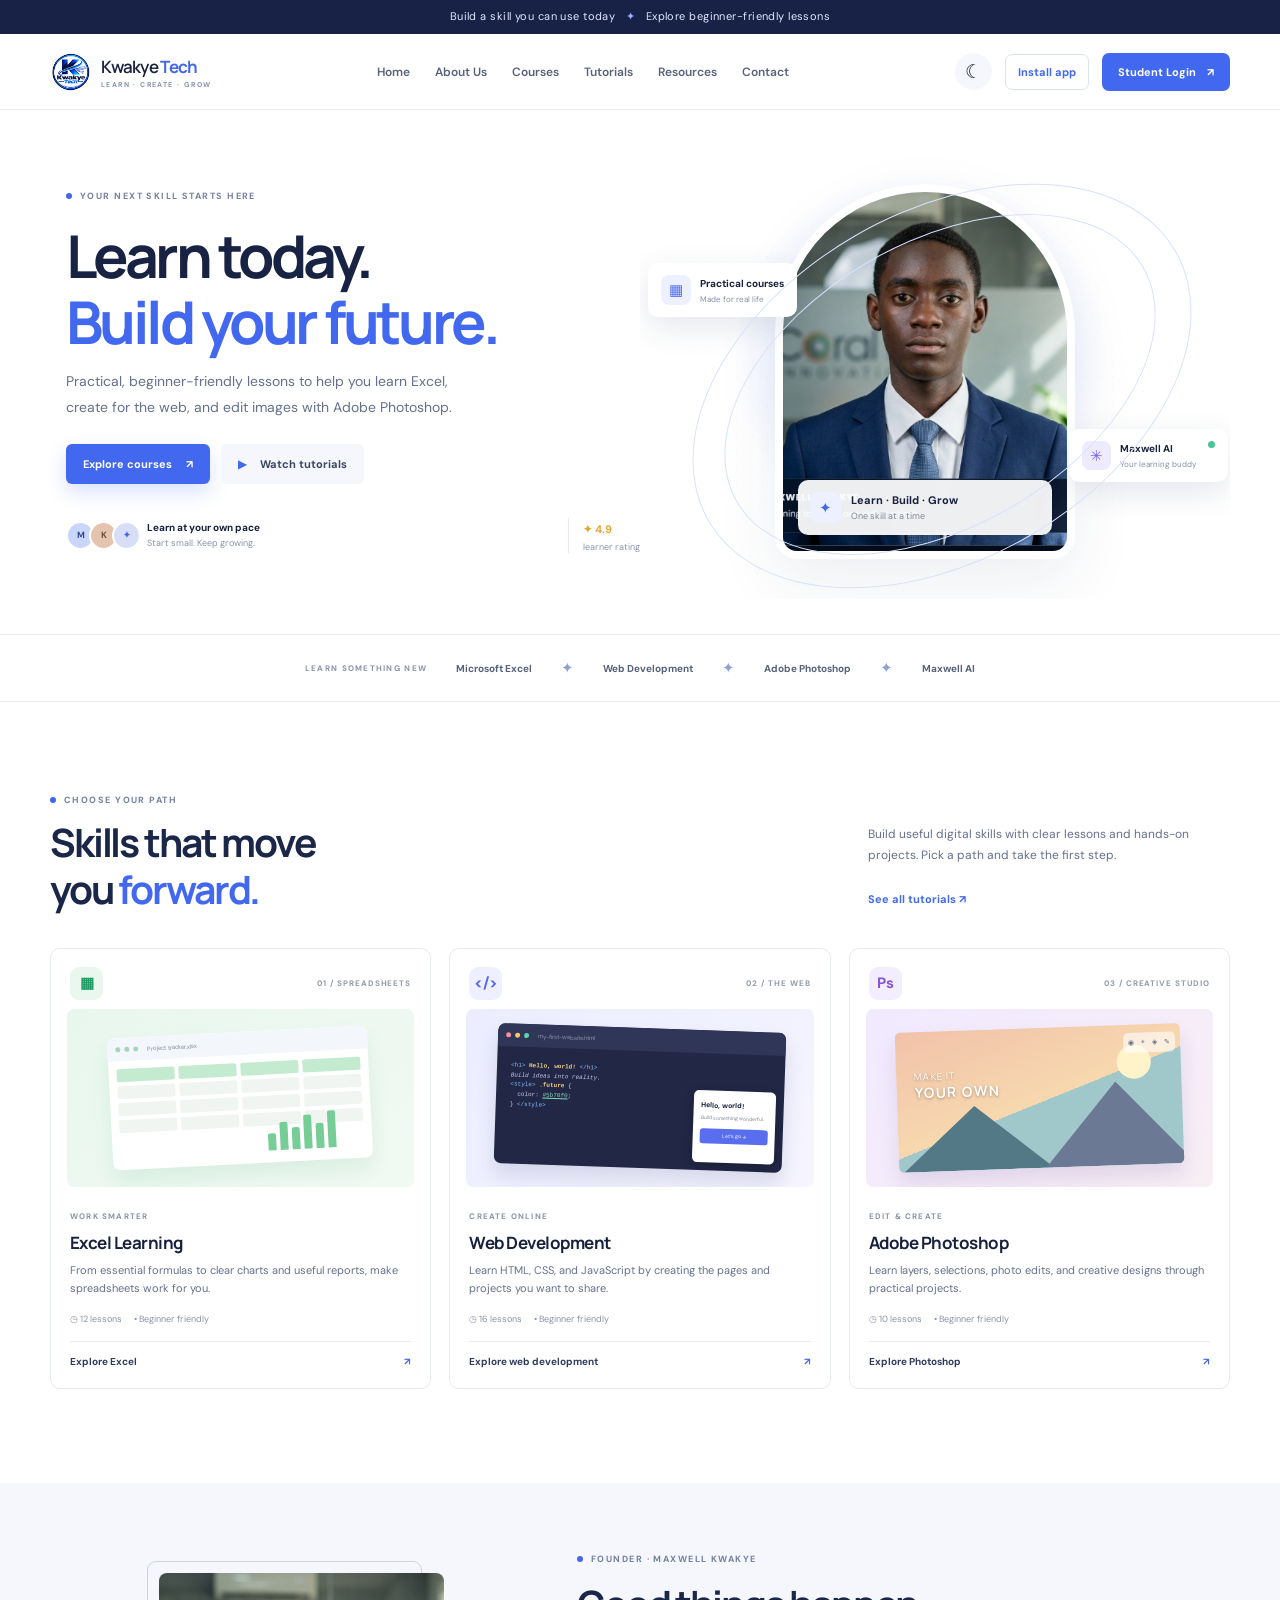
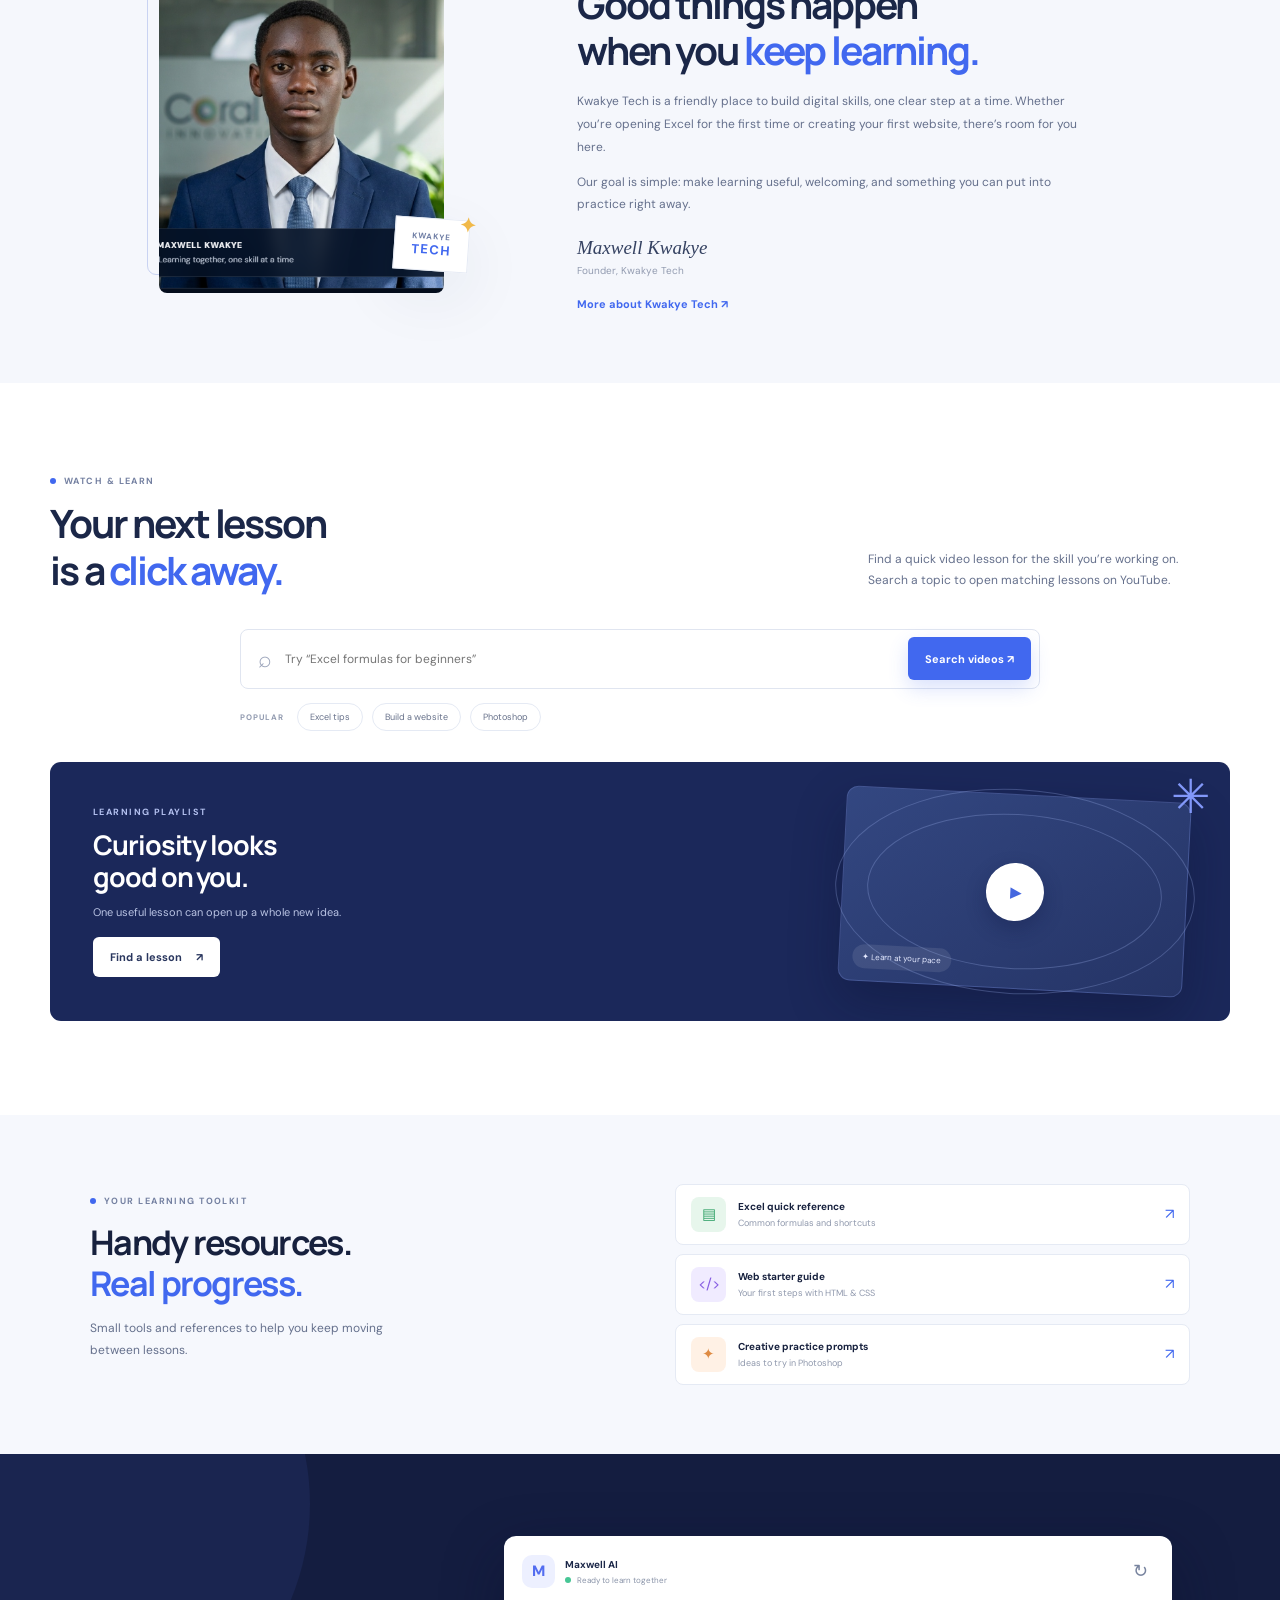
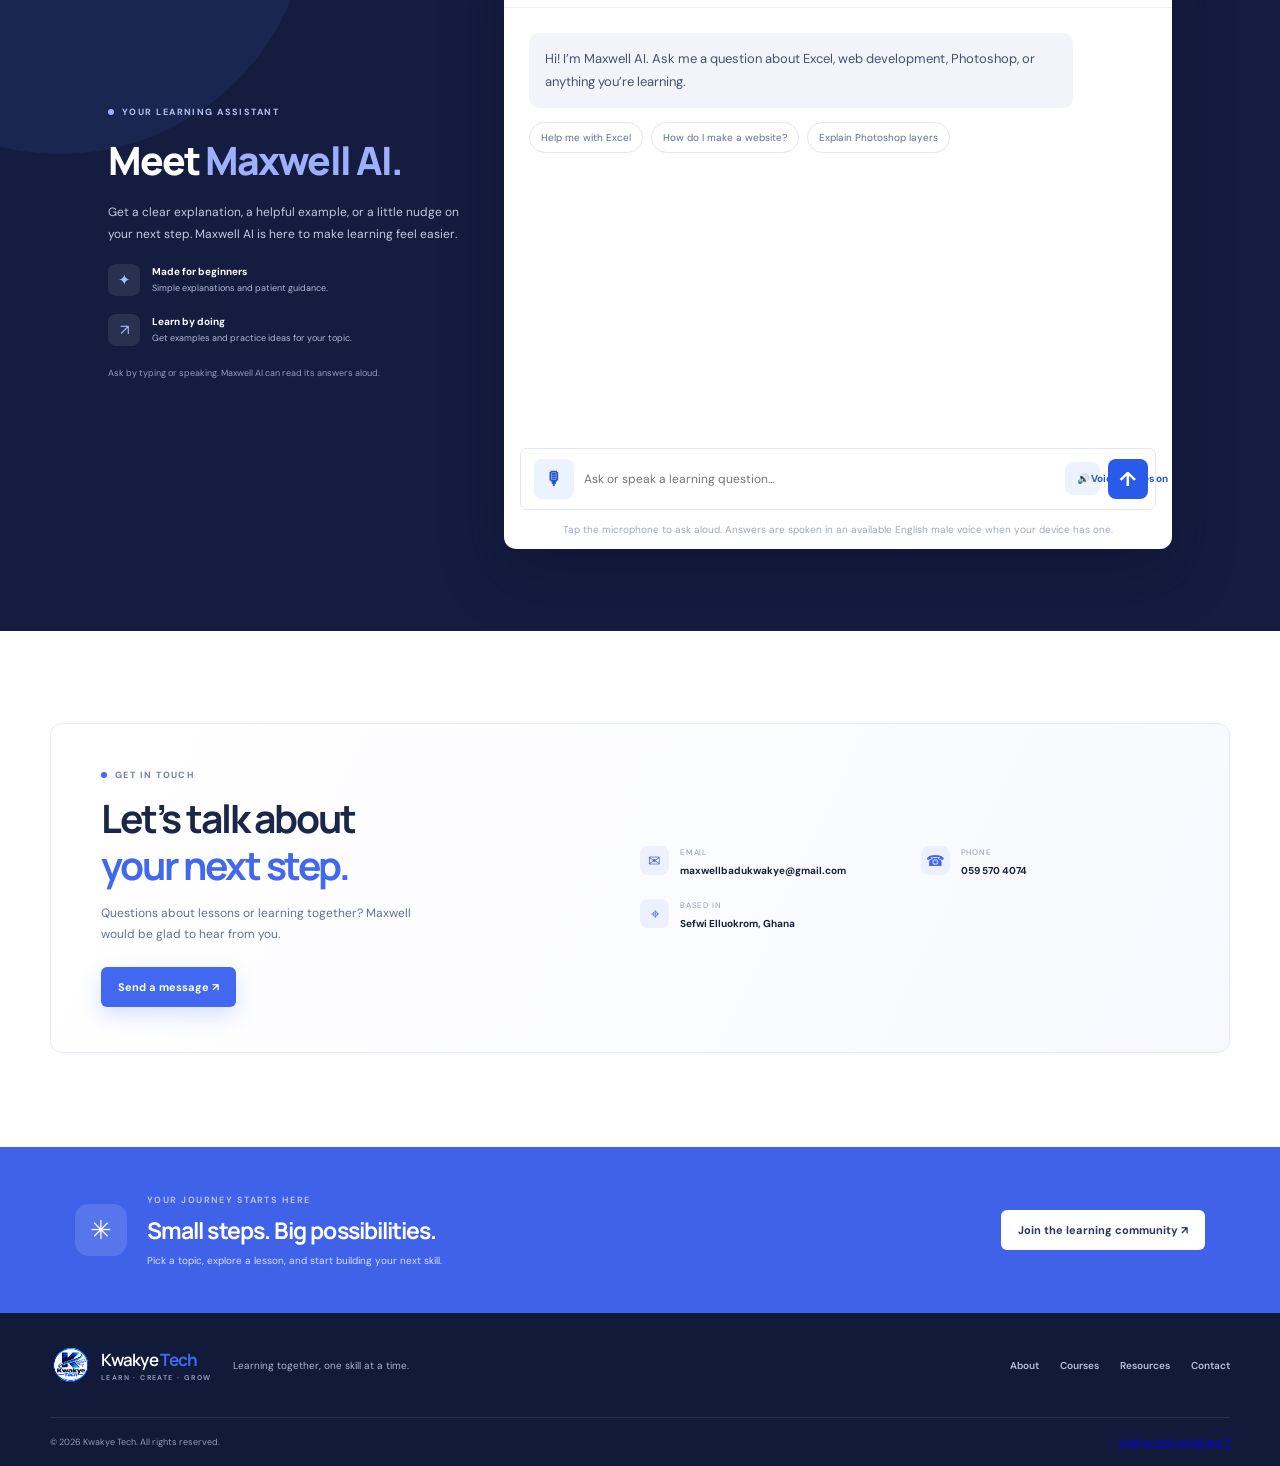
<file: index.html>
<!doctype html>
<html lang="en">
<head>
  <meta charset="utf-8"><meta name="viewport" content="width=device-width, initial-scale=1">
  <meta name="theme-color" content="#f5f8ff"><meta name="description" content="Practical, beginner-friendly digital skills training with Kwakye Tech, founded by Maxwell Kwakye."><link rel="canonical" href="https://kwakye-tech.vercel.app/">
  <link rel="manifest" href="/manifest.webmanifest"><link rel="icon" type="image/png" sizes="512x512" href="/kwakye-tech-icon-512.png"><link rel="apple-touch-icon" sizes="192x192" href="/kwakye-tech-icon-192.png">
  <script type="application/ld+json">
  {
    "@context": "https://schema.org",
    "@type": "Organization",
    "@id": "https://kwakye-tech.vercel.app/#organization",
    "name": "Kwakye Tech",
    "url": "https://kwakye-tech.vercel.app/",
    "logo": {
      "@type": "ImageObject",
      "url": "https://kwakye-tech.vercel.app/kwakye-tech-logo.png",
      "width": 1254,
      "height": 1254
    }
  }
  </script>
  <title>Kwakye Tech — Learn. Create. Grow.</title><link rel="preconnect" href="https://fonts.googleapis.com"><link rel="preconnect" href="https://fonts.gstatic.com" crossorigin>
  <link href="https://fonts.googleapis.com/css2?family=DM+Sans:wght@400;500;600;700&family=Manrope:wght@400;500;600;700;800&display=swap" rel="stylesheet"><link rel="stylesheet" href="styles.css">
</head>
<body>
  <div class="announcement">Build a skill you can use today <span>✦</span> Explore beginner-friendly lessons</div>
  <header class="site-header"><a class="brand" href="#home"><img src="kwakye-tech-logo.png" alt="Kwakye Tech logo"><span>Kwakye <b>Tech</b><small>LEARN · CREATE · GROW</small></span></a>
    <button class="menu-toggle" aria-label="Open navigation" aria-expanded="false">☰</button>
    <nav class="nav"><a href="#home">Home</a><a href="#about">About Us</a><a href="#courses">Courses</a><a href="#tutorials">Tutorials</a><a href="#resources">Resources</a><a href="#contact">Contact</a></nav>
    <div class="head-actions"><button class="theme-toggle" aria-label="Toggle dark mode" title="Toggle dark mode">☾</button><button class="install-app" id="install-app" type="button">Install app</button><button class="login-button" data-login>Student Login <span>↗</span></button></div>
  </header>
  <main>
    <section class="hero section-wrap" id="home"><div class="hero-copy"><div class="eyebrow"><i></i> YOUR NEXT SKILL STARTS HERE</div><h1>Learn today.<br><span>Build your future.</span></h1><p>Practical, beginner-friendly lessons to help you learn Excel, create for the web, and edit images with Adobe Photoshop.</p><div class="hero-actions"><a class="button primary" href="#courses">Explore courses <span>↗</span></a><a class="button secondary" href="#tutorials"><span class="play">▶</span> Watch tutorials</a></div><div class="hero-proof"><div class="avatars"><span>M</span><span>K</span><span>✦</span></div><div><strong>Learn at your own pace</strong><small>Start small. Keep growing.</small></div><div class="hero-rating"><b>✦ 4.9</b><small>learner rating</small></div></div></div>
      <div class="hero-art"><div class="art-glow"></div><div class="art-grid"></div><div class="portrait-frame"><img src="founder.png" alt="Maxwell Kwakye, founder of Kwakye Tech"><div class="portrait-tag"><span class="tag-icon">✦</span><span><b>Learn · Build · Grow</b><small>One skill at a time</small></span></div></div><div class="float-card card-course"><span class="mini-icon blue">▦</span><span><b>Practical courses</b><small>Made for real life</small></span></div><div class="float-card card-ai"><span class="ai-spark">✳</span><span><b>Maxwell AI</b><small>Your learning buddy</small></span><span class="online-dot"></span></div><div class="orbit orbit-one"></div><div class="orbit orbit-two"></div></div></section>
    <div class="trust-strip"><span>LEARN SOMETHING NEW</span><b>Microsoft Excel</b><i>✦</i><b>Web Development</b><i>✦</i><b>Adobe Photoshop</b><i>✦</i><b>Maxwell AI</b></div>
    <section class="section-wrap section-pad" id="courses"><div class="section-heading"><div><div class="eyebrow"><i></i> CHOOSE YOUR PATH</div><h2>Skills that move<br>you <span>forward.</span></h2></div><div class="heading-aside"><p>Build useful digital skills with clear lessons and hands-on projects. Pick a path and take the first step.</p><a href="#tutorials" class="text-link">See all tutorials ↗</a></div></div>
      <div class="course-grid"><article class="course-card excel"><div class="course-top"><div class="course-icon">▦</div><span class="course-number">01 / SPREADSHEETS</span></div><div class="course-visual excel-visual"><div class="sheet-window"><div class="sheet-bar"><i></i><i></i><i></i><span>Project tracker.xlsx</span></div><div class="sheet-grid"><b></b><b></b><b></b><b></b><i></i><i></i><i></i><i></i><i></i><i></i><i></i><i></i><i></i><i></i><i></i><i></i></div><div class="chart-bars"><i></i><i></i><i></i><i></i><i></i><i></i></div></div></div><div class="course-content"><span class="course-kicker">WORK SMARTER</span><h3>Excel Learning</h3><p>From essential formulas to clear charts and useful reports, make spreadsheets work for you.</p><div class="course-meta"><span>◷ 12 lessons</span><span>• Beginner friendly</span></div><a href="https://www.youtube.com/results?search_query=Excel+lessons+for+beginners" class="course-link" target="_blank" rel="noopener noreferrer">Explore Excel <b>↗</b></a></div></article>
      <article class="course-card web"><div class="course-top"><div class="course-icon">&lt;/&gt;</div><span class="course-number">02 / THE WEB</span></div><div class="course-visual web-visual"><div class="code-window"><div class="code-top"><i></i><i></i><i></i><span>my-first-website.html</span></div><div class="code-lines"><p><em>&lt;h1&gt;</em> <b>Hello, world!</b> <em>&lt;/h1&gt;</em></p><p><i>Build ideas into reality.</i></p><p><em>&lt;style&gt;</em> <b>.future</b> {</p><p>  color: <u>#5b70f0</u>;</p><p>} <em>&lt;/style&gt;</em></p></div><div class="code-preview"><b>Hello, world!</b><small>Build something wonderful.</small><span>Let’s go →</span></div></div></div><div class="course-content"><span class="course-kicker">CREATE ONLINE</span><h3>Web Development</h3><p>Learn HTML, CSS, and JavaScript by creating the pages and projects you want to share.</p><div class="course-meta"><span>◷ 16 lessons</span><span>• Beginner friendly</span></div><a href="https://www.youtube.com/results?search_query=web+development+lessons+for+beginners" class="course-link" target="_blank" rel="noopener noreferrer">Explore web development <b>↗</b></a></div></article>
      <article class="course-card photo"><div class="course-top"><div class="course-icon">Ps</div><span class="course-number">03 / CREATIVE STUDIO</span></div><div class="course-visual photo-visual"><div class="design-canvas"><div class="sun"></div><div class="mountain m1"></div><div class="mountain m2"></div><div class="design-label">MAKE IT<br><b>YOUR OWN</b></div><div class="tool-rail">◉　⌖　◈　✎</div></div></div><div class="course-content"><span class="course-kicker">EDIT & CREATE</span><h3>Adobe Photoshop</h3><p>Learn layers, selections, photo edits, and creative designs through practical projects.</p><div class="course-meta"><span>◷ 10 lessons</span><span>• Beginner friendly</span></div><a href="https://www.youtube.com/results?search_query=Adobe+Photoshop+lessons+for+beginners" class="course-link" target="_blank" rel="noopener noreferrer">Explore Photoshop <b>↗</b></a></div></article></div>
    </section>
    <section class="about-band" id="about"><div class="section-wrap about-inner"><div class="about-photo"><img src="founder.png" alt="Maxwell Kwakye"><div class="about-stamp">KWAKYE<br><b>TECH</b><span>✦</span></div></div><div class="about-copy"><div class="eyebrow"><i></i> FOUNDER · MAXWELL KWAKYE</div><h2>Good things happen<br>when you <span>keep learning.</span></h2><p>Kwakye Tech is a friendly place to build digital skills, one clear step at a time. Whether you’re opening Excel for the first time or creating your first website, there’s room for you here.</p><p>Our goal is simple: make learning useful, welcoming, and something you can put into practice right away.</p><div class="signature">Maxwell Kwakye <span>Founder, Kwakye Tech</span></div><a href="#contact" class="text-link">More about Kwakye Tech ↗</a></div></div></section>
    <section class="section-wrap section-pad tutorials-section" id="tutorials"><div class="section-heading"><div><div class="eyebrow"><i></i> WATCH & LEARN</div><h2>Your next lesson<br>is a <span>click away.</span></h2></div><p class="heading-aside">Find a quick video lesson for the skill you’re working on. Search a topic to open matching lessons on YouTube.</p></div><form class="video-search" id="video-search"><span>⌕</span><input id="video-query" placeholder="Try “Excel formulas for beginners”" aria-label="Search video lessons"><button class="button primary">Search videos ↗</button></form><div class="popular"><span>POPULAR</span><button data-query="Excel tips for beginners">Excel tips</button><button data-query="How to build a website with HTML CSS">Build a website</button><button data-query="Photoshop for beginners">Photoshop</button></div><div class="tutorial-banner"><div><span class="eyebrow light">LEARNING PLAYLIST</span><h3>Curiosity looks<br>good on you.</h3><p>One useful lesson can open up a whole new idea.</p><a href="#video-search" class="button white">Find a lesson <span>↗</span></a></div><div class="playlist-art"><div class="play-circle">▶</div><div class="playlist-line line1"></div><div class="playlist-line line2"></div><div class="playlist-chip">✦ Learn at your pace</div></div><div class="banner-spark">✳</div></div></section>
    <section class="resources-band" id="resources"><div class="section-wrap resources-inner"><div><div class="eyebrow"><i></i> YOUR LEARNING TOOLKIT</div><h2>Handy resources.<br><span>Real progress.</span></h2><p>Small tools and references to help you keep moving between lessons.</p></div><div class="resource-list"><a href="#tutorials"><span class="resource-icon">▤</span><span><b>Excel quick reference</b><small>Common formulas and shortcuts</small></span><span class="resource-arrow">↗</span></a><a href="#tutorials"><span class="resource-icon purple">&lt;/&gt;</span><span><b>Web starter guide</b><small>Your first steps with HTML & CSS</small></span><span class="resource-arrow">↗</span></a><a href="#tutorials"><span class="resource-icon orange">✦</span><span><b>Creative practice prompts</b><small>Ideas to try in Photoshop</small></span><span class="resource-arrow">↗</span></a></div></div></section>
    <section class="ai-section" id="maxwell-ai"><div class="section-wrap ai-inner"><div class="ai-copy"><div class="eyebrow light"><i></i> YOUR LEARNING ASSISTANT</div><h2>Meet <span>Maxwell AI.</span></h2><p>Get a clear explanation, a helpful example, or a little nudge on your next step. Maxwell AI is here to make learning feel easier.</p><div class="ai-benefit"><span>✦</span><div><b>Made for beginners</b><small>Simple explanations and patient guidance.</small></div></div><div class="ai-benefit"><span>↗</span><div><b>Learn by doing</b><small>Get examples and practice ideas for your topic.</small></div></div><small class="ai-note">Ask by typing or speaking. Maxwell AI can read its answers aloud.</small></div><div class="chat-card"><div class="chat-head"><div class="bot-avatar">M</div><div><b>Maxwell AI</b><small><i></i> Ready to learn together</small></div><button aria-label="Clear chat" id="clear-chat">↻</button></div><div class="chat-messages" id="chat-messages"><div class="message bot-message">Hi! I’m Maxwell AI. Ask me a question about Excel, web development, Photoshop, or anything you’re learning.</div><div class="suggestions"><button>Help me with Excel</button><button>How do I make a website?</button><button>Explain Photoshop layers</button></div></div><form id="chat-form" class="chat-compose"><button id="voice-record" type="button" aria-label="Record a question" title="Speak your question">🎙</button><input id="chat-input" placeholder="Ask or speak a learning question..." aria-label="Ask Maxwell AI"><button id="voice-replies" type="button" aria-pressed="true" aria-label="Turn voice replies off">🔊 Voice replies on</button><button type="submit" aria-label="Send message">↑</button></form><div class="chat-foot" id="voice-status" aria-live="polite">Tap the microphone to ask aloud. Answers are spoken in an available English male voice when your device has one.</div></div></div></section>
    <section class="contact-section section-wrap section-pad" id="contact"><div class="contact-card"><div class="contact-copy"><div class="eyebrow"><i></i> GET IN TOUCH</div><h2>Let’s talk about<br><span>your next step.</span></h2><p>Questions about lessons or learning together? Maxwell would be glad to hear from you.</p><a class="button primary" href="mailto:maxwellbadukwakye@gmail.com">Send a message ↗</a></div><div class="contact-details"><a href="mailto:maxwellbadukwakye@gmail.com"><span>✉</span><small>EMAIL</small><b>maxwellbadukwakye@gmail.com</b></a><a href="tel:0595704074"><span>☎</span><small>PHONE</small><b>059 570 4074</b></a><div><span>⌖</span><small>BASED IN</small><b>Sefwi Elluokrom, Ghana</b></div></div></div></section>
    <section class="cta-band"><div class="section-wrap cta-inner"><div class="cta-spark">✳</div><div><span class="eyebrow light">YOUR JOURNEY STARTS HERE</span><h2>Small steps. Big possibilities.</h2><p>Pick a topic, explore a lesson, and start building your next skill.</p></div><button class="button white" data-login>Join the learning community ↗</button></div></section>
  </main>
  <footer class="footer"><div class="section-wrap footer-main"><a class="brand" href="#home"><img src="kwakye-tech-logo.png" alt=""><span>Kwakye <b>Tech</b><small>LEARN · CREATE · GROW</small></span></a><p>Learning together, one skill at a time.</p><nav><a href="#about">About</a><a href="#courses">Courses</a><a href="#resources">Resources</a><a href="#contact">Contact</a></nav></div><div class="section-wrap footer-bottom"><span>© <span id="year"></span> Kwakye Tech. All rights reserved.</span><a href="https://kwakye-tech.vercel.app/" target="_blank" rel="noopener noreferrer">kwakye-tech.vercel.app ↗</a></div></footer>
  <div class="modal" id="login-modal" aria-hidden="true"><div class="modal-shade" data-close></div><div class="login-card" role="dialog" aria-modal="true" aria-labelledby="login-title"><button class="modal-close" data-close aria-label="Close">×</button><img src="kwakye-tech-logo.png" alt="" class="login-logo"><div class="eyebrow"><i></i> STUDENT SPACE</div><h2 id="login-title">Welcome back.</h2><p>Student sign-in is a preview screen. Account access will be enabled when the learning platform is connected.</p><label>Email address<input type="email" placeholder="you@example.com"></label><label>Password<input type="password" placeholder="Enter your password"></label><button class="button primary login-submit">Continue to student space ↗</button><small class="login-foot">Preview only · Your details are not sent or saved.</small></div></div>
  <script src="app.js"></script>
</body></html>
</file>
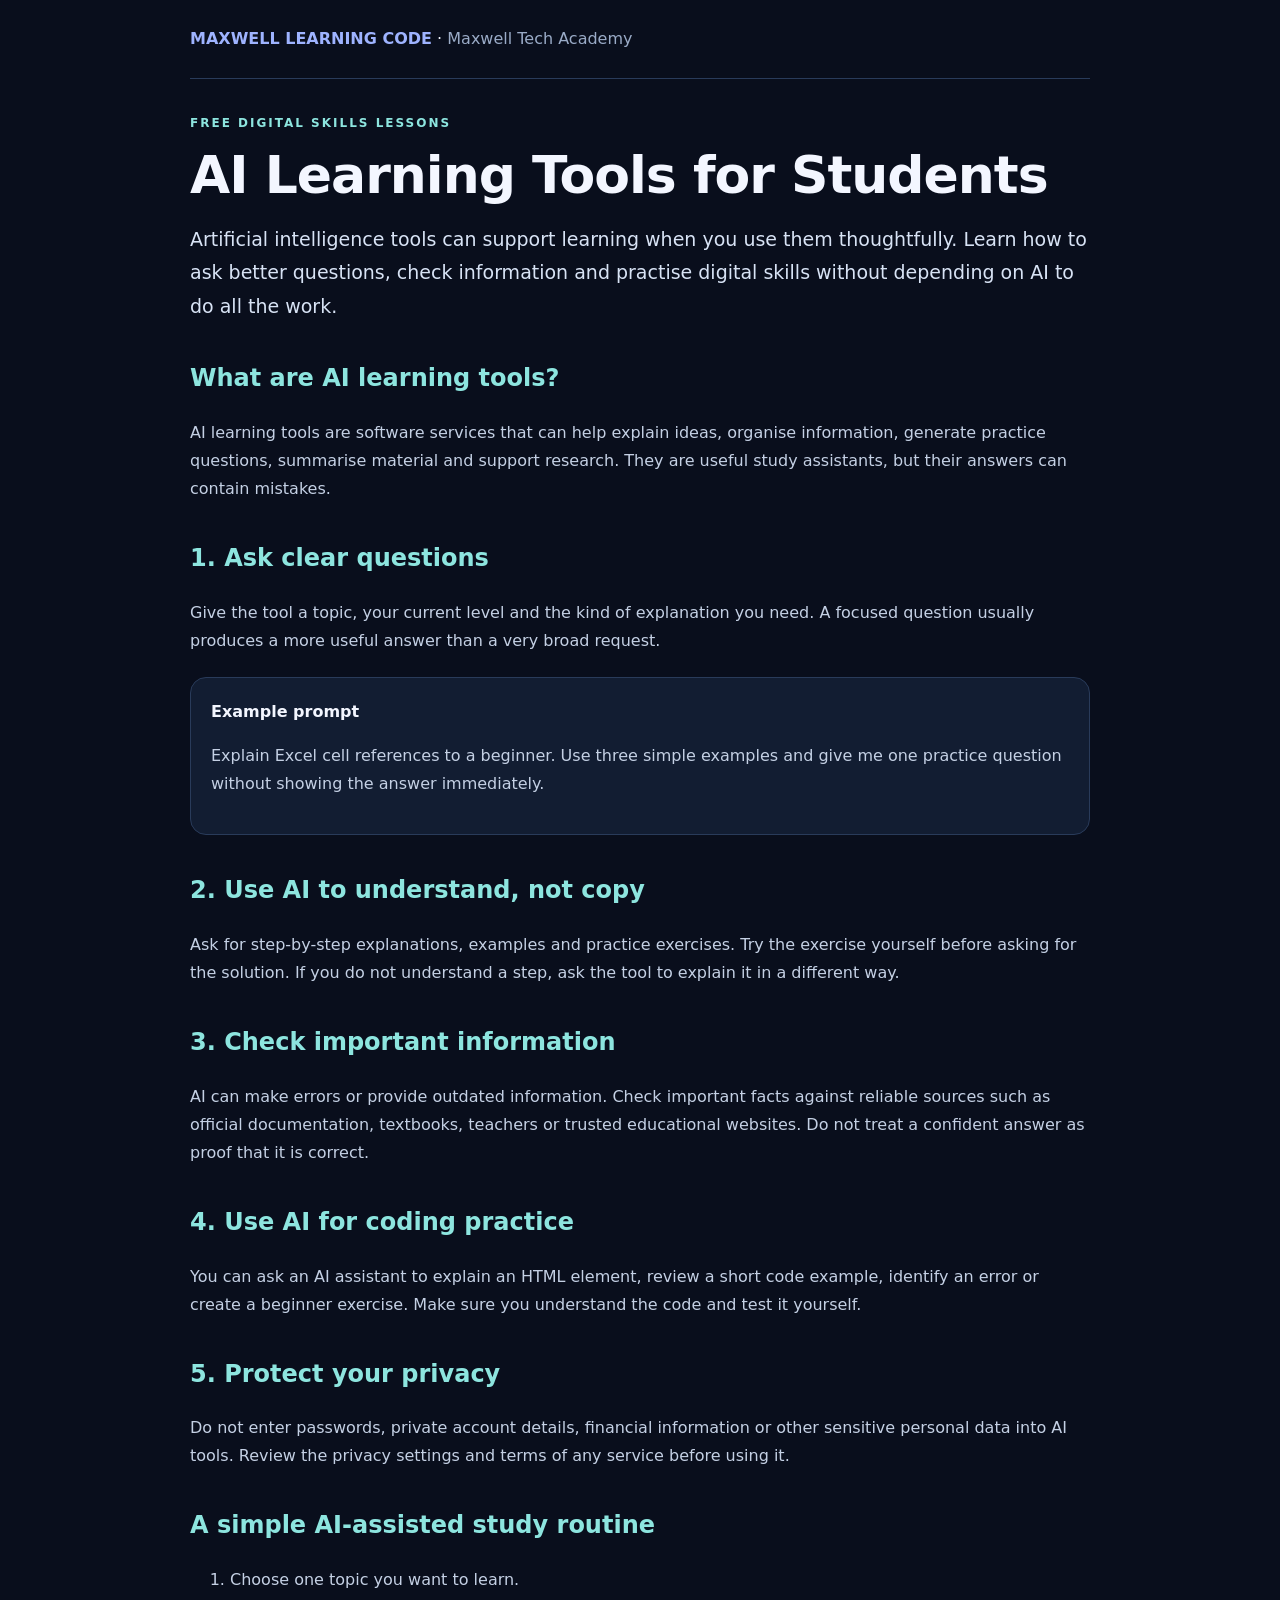
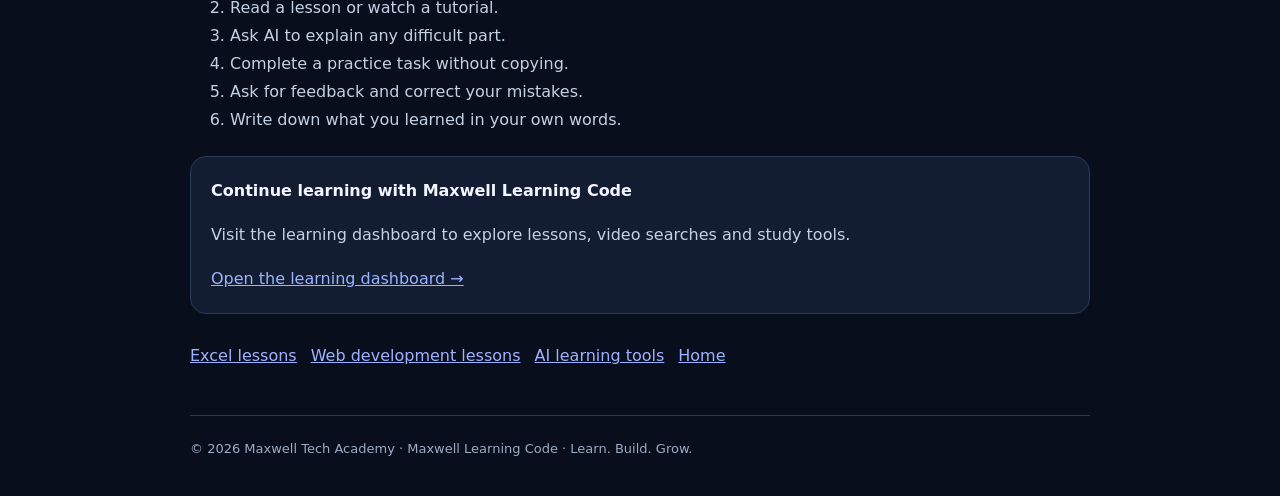
<file: ai-learning-tools.html>
<!doctype html>
<html lang="en">
<head>
<meta charset="utf-8">
<meta name="viewport" content="width=device-width,initial-scale=1">
<meta name="theme-color" content="#0b1020">
<title>AI Learning Tools: Search, Study and Practise | Maxwell Learning Code</title>
<meta name="description" content="Discover practical ways to use AI learning tools for research, explanations, study planning, coding practice and checking your understanding.">
<meta name="robots" content="index,follow,max-image-preview:large">
<link rel="canonical" href="https://maxwell-kwakye-learning.vercel.app/ai-learning-tools.html">
<meta property="og:type" content="article">
<meta property="og:site_name" content="Maxwell Learning Code">
<meta property="og:title" content="AI Learning Tools: Search, Study and Practise | Maxwell Learning Code">
<meta property="og:description" content="Discover practical ways to use AI learning tools for research, explanations, study planning, coding practice and checking your understanding.">
<meta property="og:url" content="https://maxwell-kwakye-learning.vercel.app/ai-learning-tools.html">
<script type="application/ld+json">{"@context":"https://schema.org","@type":"Article","headline":"AI Learning Tools for Students","description":"Discover practical ways to use AI learning tools for research, explanations, study planning, coding practice and checking your understanding.","author":{"@type":"Organization","name":"Maxwell Tech Academy"},"publisher":{"@type":"Organization","name":"Maxwell Tech Academy","url":"https://maxwell-kwakye-learning.vercel.app/"},"mainEntityOfPage":"https://maxwell-kwakye-learning.vercel.app/ai-learning-tools.html","datePublished":"2026-11-09","dateModified":"2026-11-09"}</script>
<style>
*{box-sizing:border-box}body{margin:0;background:#090e1c;color:#f3f6ff;font:16px/1.75 system-ui,Arial,sans-serif}header,main,footer{width:min(900px,92%);margin:auto}header{padding:25px 0;border-bottom:1px solid #293b5a}a{color:#9eb3ff}header a{font-weight:800;text-decoration:none}.eyebrow{color:#8de5df;font-size:12px;letter-spacing:2px;font-weight:800;margin-top:34px}h1{font-size:clamp(34px,6vw,52px);line-height:1.12;letter-spacing:-1px;margin:12px 0}h2{margin-top:34px;color:#8de5df}p,li{color:#c4d0e4}.intro{font-size:19px;color:#d8e3f5}.panel{background:#121d32;border:1px solid #293b5a;border-radius:16px;padding:20px;margin:22px 0}.formula{background:#071322;border:1px solid #293b5a;border-radius:9px;padding:12px;color:#9ce7df;font-family:ui-monospace,monospace;overflow-wrap:anywhere}.links{display:flex;flex-wrap:wrap;gap:14px;margin:28px 0}footer{border-top:1px solid #293b5a;margin-top:45px;padding:22px 0 35px;color:#9aabc7;font-size:13px}
</style>
</head>
<body>
<header><a href="/">MAXWELL LEARNING CODE</a> · <span style="color:#9aabc7">Maxwell Tech Academy</span></header>
<main>
<div class="eyebrow">FREE DIGITAL SKILLS LESSONS</div>
<h1>AI Learning Tools for Students</h1>
<p class="intro">Artificial intelligence tools can support learning when you use them thoughtfully. Learn how to ask better questions, check information and practise digital skills without depending on AI to do all the work.</p>
<h2>What are AI learning tools?</h2><p>AI learning tools are software services that can help explain ideas, organise information, generate practice questions, summarise material and support research. They are useful study assistants, but their answers can contain mistakes.</p>
<h2>1. Ask clear questions</h2><p>Give the tool a topic, your current level and the kind of explanation you need. A focused question usually produces a more useful answer than a very broad request.</p><div class="panel"><strong>Example prompt</strong><p>Explain Excel cell references to a beginner. Use three simple examples and give me one practice question without showing the answer immediately.</p></div>
<h2>2. Use AI to understand, not copy</h2><p>Ask for step-by-step explanations, examples and practice exercises. Try the exercise yourself before asking for the solution. If you do not understand a step, ask the tool to explain it in a different way.</p>
<h2>3. Check important information</h2><p>AI can make errors or provide outdated information. Check important facts against reliable sources such as official documentation, textbooks, teachers or trusted educational websites. Do not treat a confident answer as proof that it is correct.</p>
<h2>4. Use AI for coding practice</h2><p>You can ask an AI assistant to explain an HTML element, review a short code example, identify an error or create a beginner exercise. Make sure you understand the code and test it yourself.</p>
<h2>5. Protect your privacy</h2><p>Do not enter passwords, private account details, financial information or other sensitive personal data into AI tools. Review the privacy settings and terms of any service before using it.</p>
<h2>A simple AI-assisted study routine</h2><ol><li>Choose one topic you want to learn.</li><li>Read a lesson or watch a tutorial.</li><li>Ask AI to explain any difficult part.</li><li>Complete a practice task without copying.</li><li>Ask for feedback and correct your mistakes.</li><li>Write down what you learned in your own words.</li></ol>
<div class="panel"><strong>Continue learning with Maxwell Learning Code</strong><p>Visit the learning dashboard to explore lessons, video searches and study tools.</p><a href="/">Open the learning dashboard →</a></div>
<nav class="links" aria-label="Related learning guides">
<a href="/excel-learning.html">Excel lessons</a>
<a href="/web-development.html">Web development lessons</a>
<a href="/ai-learning-tools.html">AI learning tools</a>
<a href="/">Home</a>
</nav>
</main>
<footer>© 2026 Maxwell Tech Academy · Maxwell Learning Code · Learn. Build. Grow.</footer>
</body></html>
</file>
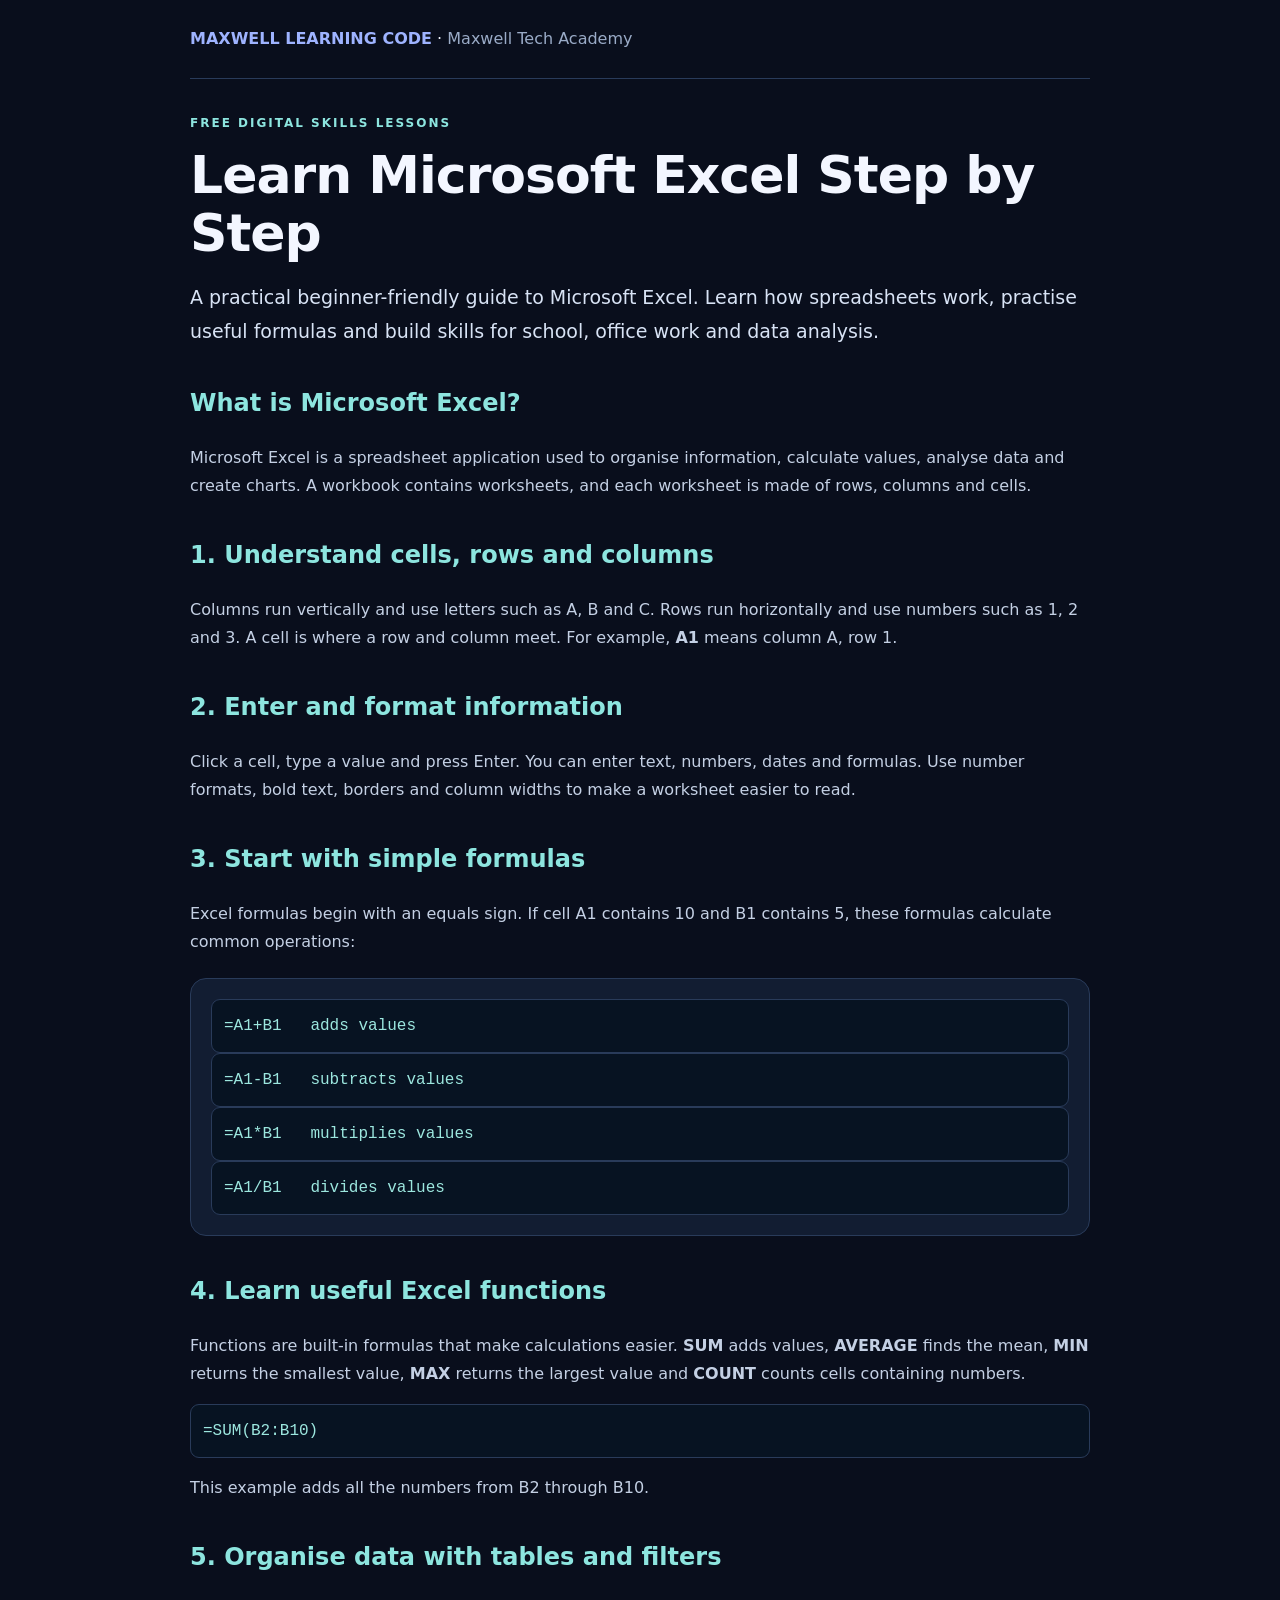
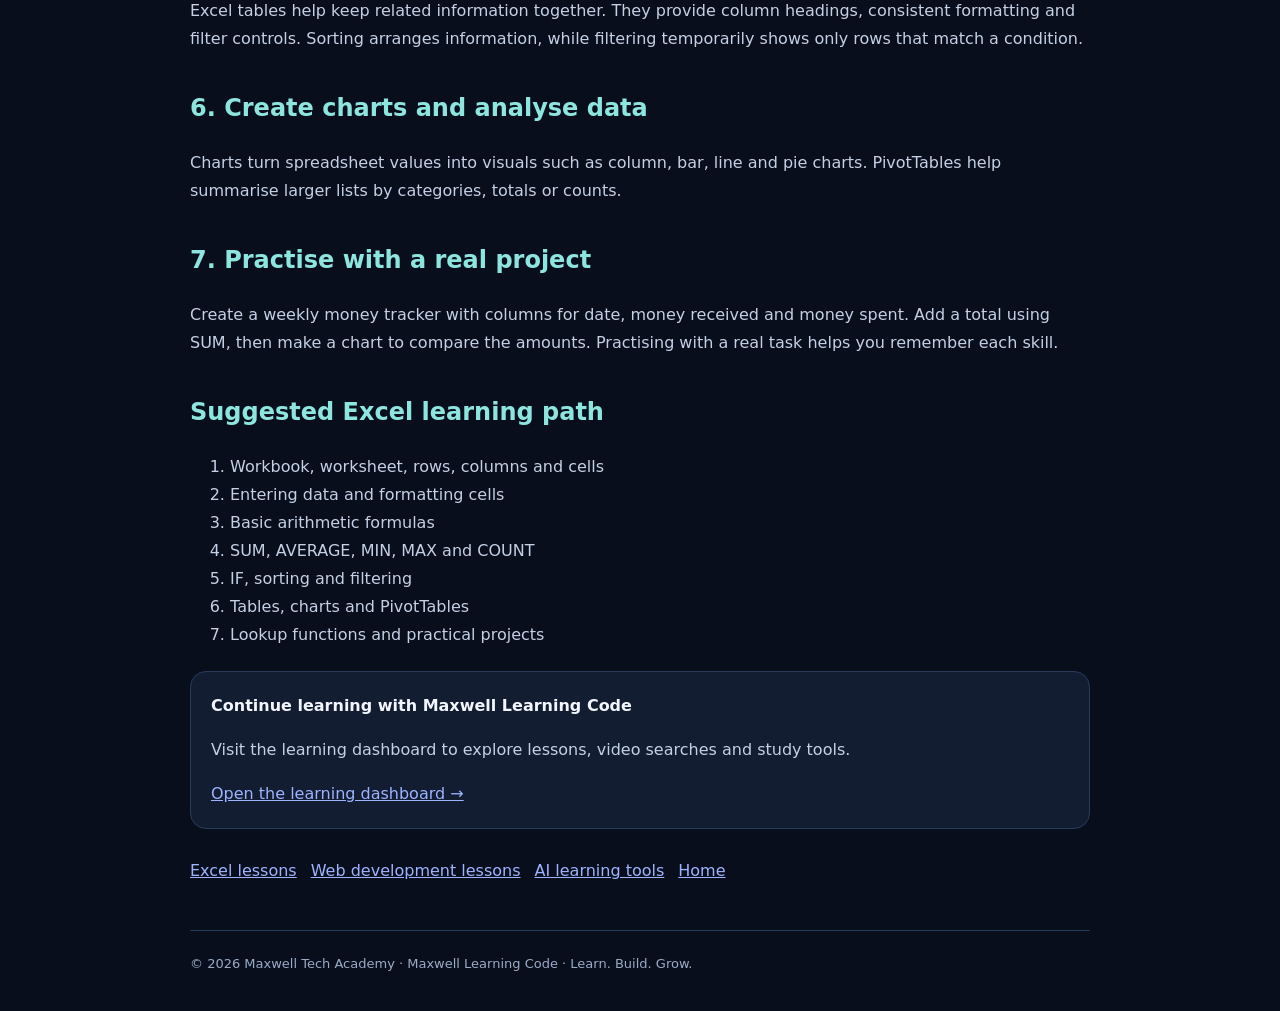
<file: excel-learning.html>
<!doctype html>
<html lang="en">
<head>
<meta charset="utf-8">
<meta name="viewport" content="width=device-width,initial-scale=1">
<meta name="theme-color" content="#0b1020">
<title>Learn Microsoft Excel Step by Step | Maxwell Learning Code</title>
<meta name="description" content="Learn Microsoft Excel from beginner to advanced with clear lessons on cells, formulas, functions, tables, charts, PivotTables and practical spreadsheet projects.">
<meta name="robots" content="index,follow,max-image-preview:large">
<link rel="canonical" href="https://maxwell-kwakye-learning.vercel.app/excel-learning.html">
<meta property="og:type" content="article">
<meta property="og:site_name" content="Maxwell Learning Code">
<meta property="og:title" content="Learn Microsoft Excel Step by Step | Maxwell Learning Code">
<meta property="og:description" content="Learn Microsoft Excel from beginner to advanced with clear lessons on cells, formulas, functions, tables, charts, PivotTables and practical spreadsheet projects.">
<meta property="og:url" content="https://maxwell-kwakye-learning.vercel.app/excel-learning.html">
<script type="application/ld+json">{"@context":"https://schema.org","@type":"Article","headline":"Learn Microsoft Excel Step by Step","description":"Learn Microsoft Excel from beginner to advanced with clear lessons on cells, formulas, functions, tables, charts, PivotTables and practical spreadsheet projects.","author":{"@type":"Organization","name":"Maxwell Tech Academy"},"publisher":{"@type":"Organization","name":"Maxwell Tech Academy","url":"https://maxwell-kwakye-learning.vercel.app/"},"mainEntityOfPage":"https://maxwell-kwakye-learning.vercel.app/excel-learning.html","datePublished":"2026-11-09","dateModified":"2026-11-09"}</script>
<style>
*{box-sizing:border-box}body{margin:0;background:#090e1c;color:#f3f6ff;font:16px/1.75 system-ui,Arial,sans-serif}header,main,footer{width:min(900px,92%);margin:auto}header{padding:25px 0;border-bottom:1px solid #293b5a}a{color:#9eb3ff}header a{font-weight:800;text-decoration:none}.eyebrow{color:#8de5df;font-size:12px;letter-spacing:2px;font-weight:800;margin-top:34px}h1{font-size:clamp(34px,6vw,52px);line-height:1.12;letter-spacing:-1px;margin:12px 0}h2{margin-top:34px;color:#8de5df}p,li{color:#c4d0e4}.intro{font-size:19px;color:#d8e3f5}.panel{background:#121d32;border:1px solid #293b5a;border-radius:16px;padding:20px;margin:22px 0}.formula{background:#071322;border:1px solid #293b5a;border-radius:9px;padding:12px;color:#9ce7df;font-family:ui-monospace,monospace;overflow-wrap:anywhere}.links{display:flex;flex-wrap:wrap;gap:14px;margin:28px 0}footer{border-top:1px solid #293b5a;margin-top:45px;padding:22px 0 35px;color:#9aabc7;font-size:13px}
</style>
</head>
<body>
<header><a href="/">MAXWELL LEARNING CODE</a> · <span style="color:#9aabc7">Maxwell Tech Academy</span></header>
<main>
<div class="eyebrow">FREE DIGITAL SKILLS LESSONS</div>
<h1>Learn Microsoft Excel Step by Step</h1>
<p class="intro">A practical beginner-friendly guide to Microsoft Excel. Learn how spreadsheets work, practise useful formulas and build skills for school, office work and data analysis.</p>
<h2>What is Microsoft Excel?</h2><p>Microsoft Excel is a spreadsheet application used to organise information, calculate values, analyse data and create charts. A workbook contains worksheets, and each worksheet is made of rows, columns and cells.</p>
<h2>1. Understand cells, rows and columns</h2><p>Columns run vertically and use letters such as A, B and C. Rows run horizontally and use numbers such as 1, 2 and 3. A cell is where a row and column meet. For example, <strong>A1</strong> means column A, row 1.</p>
<h2>2. Enter and format information</h2><p>Click a cell, type a value and press Enter. You can enter text, numbers, dates and formulas. Use number formats, bold text, borders and column widths to make a worksheet easier to read.</p>
<h2>3. Start with simple formulas</h2><p>Excel formulas begin with an equals sign. If cell A1 contains 10 and B1 contains 5, these formulas calculate common operations:</p><div class="panel"><div class="formula">=A1+B1 &nbsp; adds values</div><div class="formula">=A1-B1 &nbsp; subtracts values</div><div class="formula">=A1*B1 &nbsp; multiplies values</div><div class="formula">=A1/B1 &nbsp; divides values</div></div>
<h2>4. Learn useful Excel functions</h2><p>Functions are built-in formulas that make calculations easier. <strong>SUM</strong> adds values, <strong>AVERAGE</strong> finds the mean, <strong>MIN</strong> returns the smallest value, <strong>MAX</strong> returns the largest value and <strong>COUNT</strong> counts cells containing numbers.</p><div class="formula">=SUM(B2:B10)</div><p>This example adds all the numbers from B2 through B10.</p>
<h2>5. Organise data with tables and filters</h2><p>Excel tables help keep related information together. They provide column headings, consistent formatting and filter controls. Sorting arranges information, while filtering temporarily shows only rows that match a condition.</p>
<h2>6. Create charts and analyse data</h2><p>Charts turn spreadsheet values into visuals such as column, bar, line and pie charts. PivotTables help summarise larger lists by categories, totals or counts.</p>
<h2>7. Practise with a real project</h2><p>Create a weekly money tracker with columns for date, money received and money spent. Add a total using SUM, then make a chart to compare the amounts. Practising with a real task helps you remember each skill.</p>
<h2>Suggested Excel learning path</h2><ol><li>Workbook, worksheet, rows, columns and cells</li><li>Entering data and formatting cells</li><li>Basic arithmetic formulas</li><li>SUM, AVERAGE, MIN, MAX and COUNT</li><li>IF, sorting and filtering</li><li>Tables, charts and PivotTables</li><li>Lookup functions and practical projects</li></ol>
<div class="panel"><strong>Continue learning with Maxwell Learning Code</strong><p>Visit the learning dashboard to explore lessons, video searches and study tools.</p><a href="/">Open the learning dashboard →</a></div>
<nav class="links" aria-label="Related learning guides">
<a href="/excel-learning.html">Excel lessons</a>
<a href="/web-development.html">Web development lessons</a>
<a href="/ai-learning-tools.html">AI learning tools</a>
<a href="/">Home</a>
</nav>
</main>
<footer>© 2026 Maxwell Tech Academy · Maxwell Learning Code · Learn. Build. Grow.</footer>
</body></html>
</file>
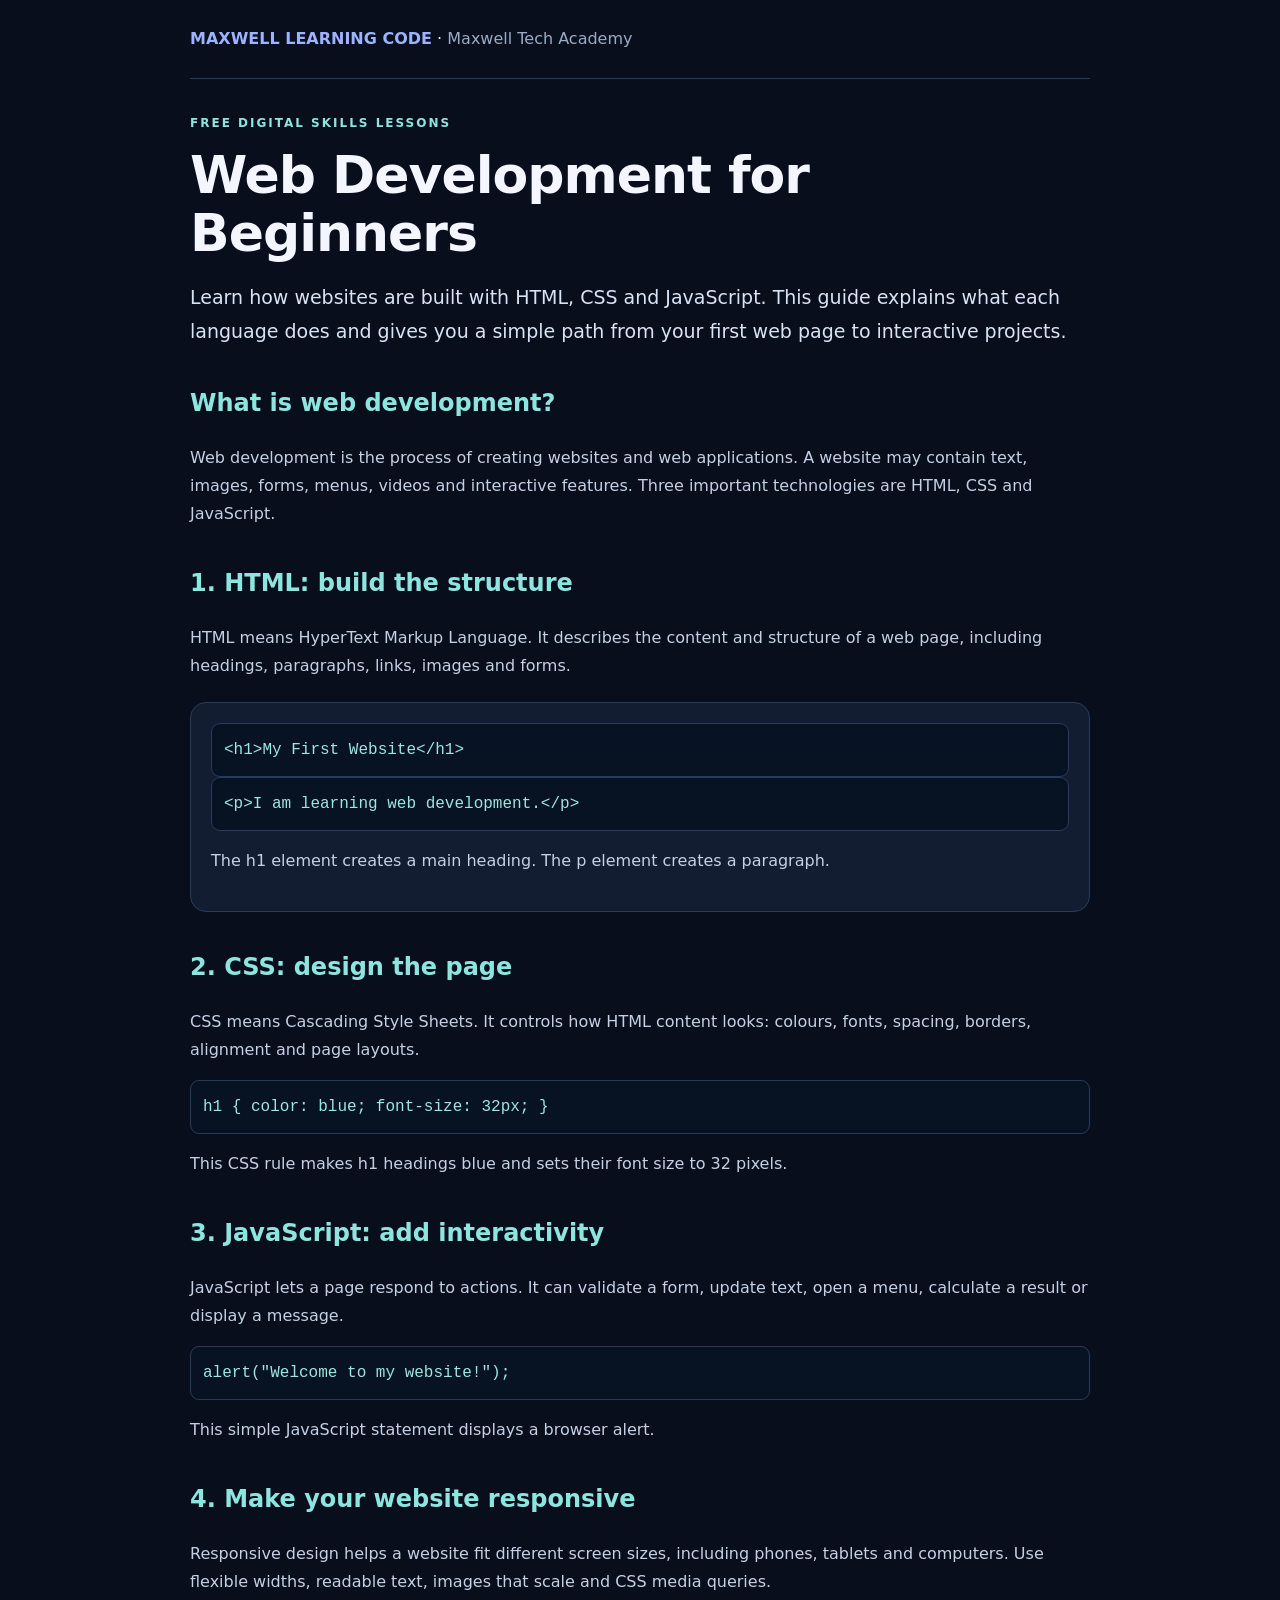
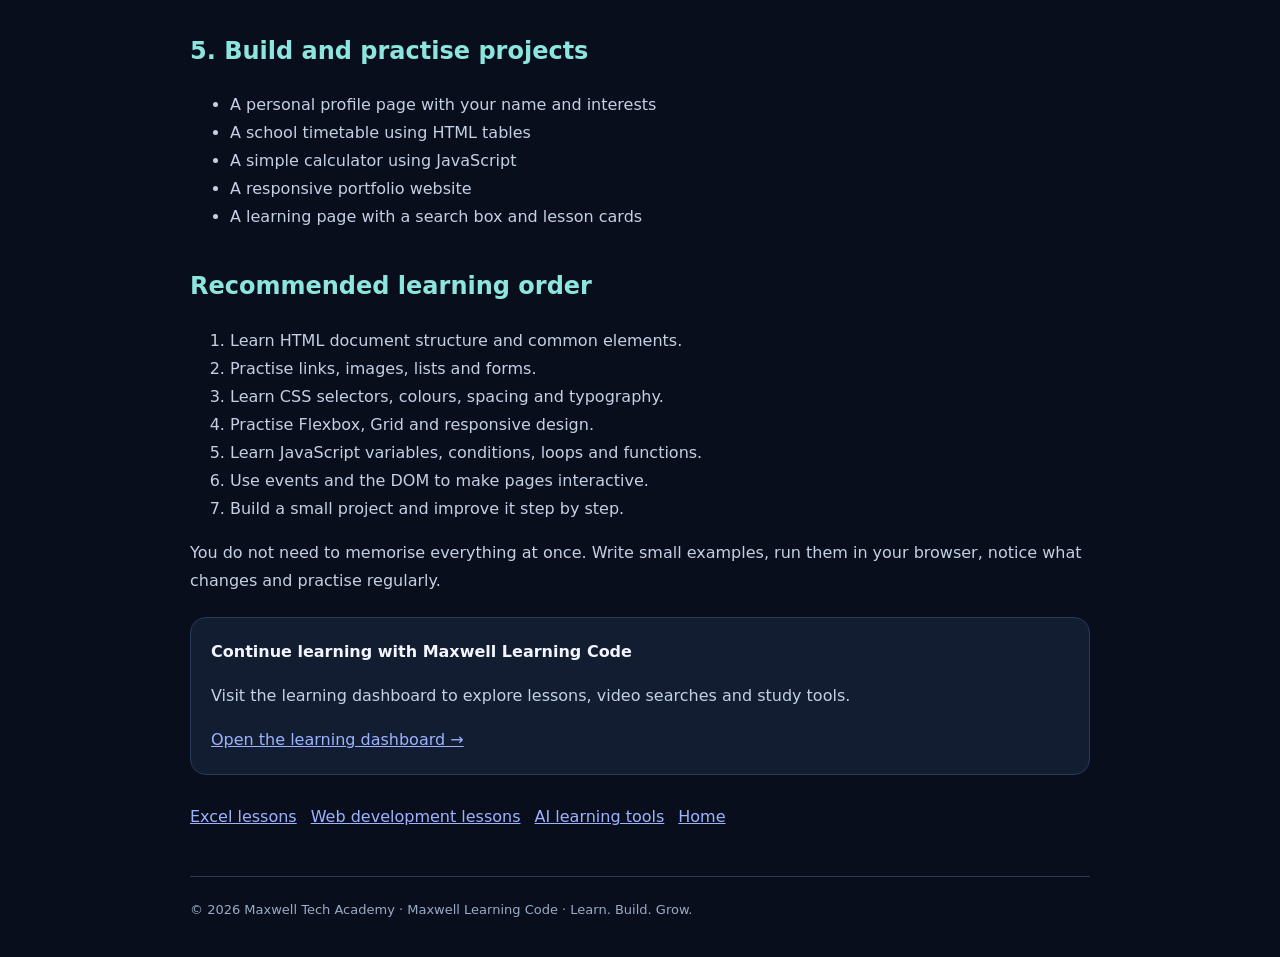
<file: web-development.html>
<!doctype html>
<html lang="en">
<head>
<meta charset="utf-8">
<meta name="viewport" content="width=device-width,initial-scale=1">
<meta name="theme-color" content="#0b1020">
<title>Web Development for Beginners: HTML, CSS and JavaScript | Maxwell Learning Code</title>
<meta name="description" content="Start web development with beginner lessons in HTML, CSS and JavaScript. Learn website structure, styling, responsive layouts and interactive projects.">
<meta name="robots" content="index,follow,max-image-preview:large">
<link rel="canonical" href="https://maxwell-kwakye-learning.vercel.app/web-development.html">
<meta property="og:type" content="article">
<meta property="og:site_name" content="Maxwell Learning Code">
<meta property="og:title" content="Web Development for Beginners: HTML, CSS and JavaScript | Maxwell Learning Code">
<meta property="og:description" content="Start web development with beginner lessons in HTML, CSS and JavaScript. Learn website structure, styling, responsive layouts and interactive projects.">
<meta property="og:url" content="https://maxwell-kwakye-learning.vercel.app/web-development.html">
<script type="application/ld+json">{"@context":"https://schema.org","@type":"Article","headline":"Web Development for Beginners","description":"Start web development with beginner lessons in HTML, CSS and JavaScript. Learn website structure, styling, responsive layouts and interactive projects.","author":{"@type":"Organization","name":"Maxwell Tech Academy"},"publisher":{"@type":"Organization","name":"Maxwell Tech Academy","url":"https://maxwell-kwakye-learning.vercel.app/"},"mainEntityOfPage":"https://maxwell-kwakye-learning.vercel.app/web-development.html","datePublished":"2026-11-09","dateModified":"2026-11-09"}</script>
<style>
*{box-sizing:border-box}body{margin:0;background:#090e1c;color:#f3f6ff;font:16px/1.75 system-ui,Arial,sans-serif}header,main,footer{width:min(900px,92%);margin:auto}header{padding:25px 0;border-bottom:1px solid #293b5a}a{color:#9eb3ff}header a{font-weight:800;text-decoration:none}.eyebrow{color:#8de5df;font-size:12px;letter-spacing:2px;font-weight:800;margin-top:34px}h1{font-size:clamp(34px,6vw,52px);line-height:1.12;letter-spacing:-1px;margin:12px 0}h2{margin-top:34px;color:#8de5df}p,li{color:#c4d0e4}.intro{font-size:19px;color:#d8e3f5}.panel{background:#121d32;border:1px solid #293b5a;border-radius:16px;padding:20px;margin:22px 0}.formula{background:#071322;border:1px solid #293b5a;border-radius:9px;padding:12px;color:#9ce7df;font-family:ui-monospace,monospace;overflow-wrap:anywhere}.links{display:flex;flex-wrap:wrap;gap:14px;margin:28px 0}footer{border-top:1px solid #293b5a;margin-top:45px;padding:22px 0 35px;color:#9aabc7;font-size:13px}
</style>
</head>
<body>
<header><a href="/">MAXWELL LEARNING CODE</a> · <span style="color:#9aabc7">Maxwell Tech Academy</span></header>
<main>
<div class="eyebrow">FREE DIGITAL SKILLS LESSONS</div>
<h1>Web Development for Beginners</h1>
<p class="intro">Learn how websites are built with HTML, CSS and JavaScript. This guide explains what each language does and gives you a simple path from your first web page to interactive projects.</p>
<h2>What is web development?</h2><p>Web development is the process of creating websites and web applications. A website may contain text, images, forms, menus, videos and interactive features. Three important technologies are HTML, CSS and JavaScript.</p>
<h2>1. HTML: build the structure</h2><p>HTML means HyperText Markup Language. It describes the content and structure of a web page, including headings, paragraphs, links, images and forms.</p><div class="panel"><div class="formula">&lt;h1&gt;My First Website&lt;/h1&gt;</div><div class="formula">&lt;p&gt;I am learning web development.&lt;/p&gt;</div><p>The h1 element creates a main heading. The p element creates a paragraph.</p></div>
<h2>2. CSS: design the page</h2><p>CSS means Cascading Style Sheets. It controls how HTML content looks: colours, fonts, spacing, borders, alignment and page layouts.</p><div class="formula">h1 { color: blue; font-size: 32px; }</div><p>This CSS rule makes h1 headings blue and sets their font size to 32 pixels.</p>
<h2>3. JavaScript: add interactivity</h2><p>JavaScript lets a page respond to actions. It can validate a form, update text, open a menu, calculate a result or display a message.</p><div class="formula">alert("Welcome to my website!");</div><p>This simple JavaScript statement displays a browser alert.</p>
<h2>4. Make your website responsive</h2><p>Responsive design helps a website fit different screen sizes, including phones, tablets and computers. Use flexible widths, readable text, images that scale and CSS media queries.</p>
<h2>5. Build and practise projects</h2><ul><li>A personal profile page with your name and interests</li><li>A school timetable using HTML tables</li><li>A simple calculator using JavaScript</li><li>A responsive portfolio website</li><li>A learning page with a search box and lesson cards</li></ul>
<h2>Recommended learning order</h2><ol><li>Learn HTML document structure and common elements.</li><li>Practise links, images, lists and forms.</li><li>Learn CSS selectors, colours, spacing and typography.</li><li>Practise Flexbox, Grid and responsive design.</li><li>Learn JavaScript variables, conditions, loops and functions.</li><li>Use events and the DOM to make pages interactive.</li><li>Build a small project and improve it step by step.</li></ol>
<p>You do not need to memorise everything at once. Write small examples, run them in your browser, notice what changes and practise regularly.</p>
<div class="panel"><strong>Continue learning with Maxwell Learning Code</strong><p>Visit the learning dashboard to explore lessons, video searches and study tools.</p><a href="/">Open the learning dashboard →</a></div>
<nav class="links" aria-label="Related learning guides">
<a href="/excel-learning.html">Excel lessons</a>
<a href="/web-development.html">Web development lessons</a>
<a href="/ai-learning-tools.html">AI learning tools</a>
<a href="/">Home</a>
</nav>
</main>
<footer>© 2026 Maxwell Tech Academy · Maxwell Learning Code · Learn. Build. Grow.</footer>
</body></html>
</file>
<file: styles.css>
:root{--ink:#17213e;--muted:#65708c;--blue:#4168ef;--blue2:#6a83ff;--line:#e5eaf4;--paper:#fff;--wash:#f5f7fc;--navy:#121a39;--soft:#eef2ff;--shadow:0 22px 64px #1d2e5d14}*{box-sizing:border-box}html{scroll-behavior:smooth;scroll-padding-top:88px}body{margin:0;background:var(--paper);color:var(--ink);font-family:'DM Sans',sans-serif;font-size:15px}h1,h2,h3,.brand{font-family:Manrope,sans-serif}button,input{font:inherit}.announcement{height:34px;background:#182246;color:#e1e7ff;text-align:center;font-size:11px;letter-spacing:.04em;padding:9px}.announcement span{color:#9eb0ff;padding:0 7px}.site-header{height:76px;display:flex;align-items:center;justify-content:space-between;padding:0 max(calc((100vw - 1180px)/2),32px);border-bottom:1px solid #e9edf5;background:var(--paper);position:sticky;top:0;z-index:10}.brand{display:flex;align-items:center;text-decoration:none;color:var(--ink);font-size:17px;font-weight:600;letter-spacing:-.04em;white-space:nowrap}.brand img{width:42px;height:42px;object-fit:contain;margin-right:9px}.brand b{color:var(--blue)}.brand small{display:block;font:700 7px 'DM Sans',sans-serif;letter-spacing:.2em;color:#8792ae;margin-top:2px}.nav{display:flex;gap:25px}.nav a,.footer nav a{color:#58627a;text-decoration:none;font-size:12px;font-weight:600}.nav a:hover,.footer nav a:hover{color:var(--blue)}.head-actions{display:flex;align-items:center;gap:13px}.theme-toggle{border:0;background:var(--wash);color:var(--ink);width:37px;height:37px;border-radius:50%;cursor:pointer;font-size:19px}.login-button{background:var(--blue);border:0;color:white;border-radius:7px;padding:12px 16px;font-size:11px;font-weight:700;cursor:pointer}.login-button span{margin-left:8px}.menu-toggle{display:none}.section-wrap{max-width:1180px;margin:auto}.hero{min-height:520px;display:grid;grid-template-columns:1fr 1fr;align-items:center;padding-top:34px;padding-bottom:35px}.hero-copy{padding-left:16px;position:relative;z-index:1}.eyebrow{display:flex;align-items:center;gap:8px;color:#7480a1;font-size:9px;letter-spacing:.16em;font-weight:700}.eyebrow i{display:inline-block;background:var(--blue);width:6px;height:6px;border-radius:50%}.hero h1{font-size:59px;line-height:1.12;letter-spacing:-.06em;margin:21px 0 14px;color:#182344}.hero h1 span,.section-heading h2 span,.about-copy h2 span,.contact-copy h2 span{color:var(--blue)}.hero-copy>p{max-width:420px;color:var(--muted);line-height:1.8;font-size:14px;margin:0 0 24px}.hero-actions{display:flex;gap:11px}.button{border:0;border-radius:6px;display:inline-flex;align-items:center;gap:14px;padding:13px 17px;font-size:11px;font-weight:700;text-decoration:none;cursor:pointer}.button.primary{background:var(--blue);color:white;box-shadow:0 8px 20px #4168ef33}.button.primary:hover,.login-button:hover{background:#3157dd}.button.secondary{background:var(--wash);color:#3a4663}.play{color:var(--blue)}.hero-proof{display:flex;align-items:center;margin-top:34px;gap:10px}.avatars{display:flex;margin-right:2px}.avatars span{width:29px;height:29px;border-radius:50%;display:grid;place-items:center;margin-right:-6px;border:2px solid var(--paper);background:#cad5fb;color:#334797;font-size:9px;font-weight:700}.avatars span:nth-child(2){background:#e4c3af;color:#704f41}.avatars span:nth-child(3){background:#d8def6;color:var(--blue)}.hero-proof strong,.hero-proof small,.float-card b,.float-card small{display:block}.hero-proof strong{font-size:10px}.hero-proof small{font-size:9px;color:#8b94aa;margin-top:3px}.hero-rating{border-left:1px solid var(--line);padding-left:14px;margin-left:auto}.hero-rating b{color:#e3a632;font-size:11px}.hero-art{height:455px;position:relative;overflow:hidden}.art-glow{position:absolute;width:370px;height:370px;border-radius:50%;background:radial-gradient(circle,#e6ecff 0,#f2f5ff 55%,transparent 72%);top:30px;left:95px}.art-grid{position:absolute;inset:0;opacity:.22;background-image:radial-gradient(#7687c1 .7px,transparent .7px);background-size:15px 15px;mask-image:radial-gradient(ellipse at center,#000,transparent 70%)}.portrait-frame{position:absolute;width:300px;height:375px;left:135px;top:40px;border-radius:150px 150px 22px 22px;background:#e0e7ff;overflow:hidden;box-shadow:var(--shadow);border:8px solid #fff}.portrait-frame img{width:100%;height:100%;object-fit:cover;object-position:center 25%}.portrait-tag{position:absolute;bottom:16px;left:15px;right:15px;background:#ffffffed;padding:12px;border-radius:10px;display:flex;align-items:center;gap:10px}.portrait-tag b,.portrait-tag small{display:block}.portrait-tag b{font-size:11px}.portrait-tag small{font-size:9px;color:#7d879e;margin-top:3px}.tag-icon{background:#edf0ff;color:var(--blue);width:31px;height:31px;display:grid;place-items:center;border-radius:9px}.float-card{position:absolute;background:#fff;border-radius:10px;padding:12px 13px;box-shadow:0 10px 32px #26365c1e;display:flex;align-items:center;gap:9px}.float-card b{font-size:10px}.float-card small{font-size:8px;color:#8490a9;margin-top:4px}.card-course{top:119px;left:8px}.card-ai{right:2px;bottom:117px}.mini-icon{display:grid;place-items:center;width:30px;height:30px;border-radius:8px}.mini-icon.blue{background:#edf1ff;color:#4d6bef}.ai-spark{width:29px;height:29px;background:#eeeaff;color:#7c61e8;border-radius:8px;display:grid;place-items:center}.online-dot{width:7px;height:7px;background:#48c694;border-radius:50%;align-self:flex-start;margin-left:3px}.orbit{position:absolute;border:1px solid #d9e1ff;border-radius:50%;transform:rotate(-30deg)}.orbit-one{height:285px;width:470px;left:65px;top:98px}.orbit-two{height:348px;width:540px;left:32px;top:68px}.trust-strip{height:68px;border-top:1px solid var(--line);border-bottom:1px solid var(--line);display:flex;align-items:center;justify-content:center;gap:29px;color:#56617a}.trust-strip>span{font-size:8px;letter-spacing:.16em;color:#8993ab;font-weight:700}.trust-strip b{font-size:10px}.trust-strip i{font-style:normal;color:#92a0cf}.section-pad{padding-top:92px;padding-bottom:94px}.section-heading{display:flex;align-items:flex-end;justify-content:space-between;margin-bottom:35px}.section-heading h2,.about-copy h2,.contact-copy h2{font-size:39px;letter-spacing:-.055em;line-height:1.2;margin:13px 0 0;color:#1b2748}.heading-aside{max-width:350px;color:var(--muted);font-size:12px;line-height:1.8;margin:0 12px 2px 20px}.heading-aside .text-link{display:inline-block;margin-top:11px}.text-link{font-size:11px;color:var(--blue);font-weight:700;text-decoration:none}.course-grid{display:grid;grid-template-columns:repeat(3,1fr);gap:18px}.course-card{border:1px solid var(--line);border-radius:10px;overflow:hidden;background:var(--paper);transition:transform .2s,box-shadow .2s}.course-card:hover{transform:translateY(-4px);box-shadow:var(--shadow)}.course-top{padding:18px 19px 0;display:flex;align-items:center;justify-content:space-between}.course-icon{width:33px;height:33px;border-radius:9px;background:#e9f7ef;color:#209c65;display:grid;place-items:center;font-weight:700}.web .course-icon{background:#eef0ff;color:#5666e9}.photo .course-icon{background:#f2edff;color:#8755d4}.course-number{font-size:8px;color:#9199ac;letter-spacing:.12em;font-weight:700}.course-visual{height:178px;margin:9px 16px 0;border-radius:7px;position:relative;display:grid;place-items:center;overflow:hidden}.excel-visual{background:linear-gradient(140deg,#e8f7ee,#f1f9f3)}.sheet-window{background:#fff;border-radius:7px;width:75%;height:132px;box-shadow:0 12px 20px #1b8b4d17;overflow:hidden;transform:rotate(-3deg)}.sheet-bar,.code-top{height:23px;background:#f3f6fa;display:flex;align-items:center;padding:0 8px;gap:4px}.sheet-bar i,.code-top i{width:5px;height:5px;border-radius:50%;background:#a8d5b7}.sheet-bar span,.code-top span{font-size:6px;color:#8590a5;margin-left:5px}.sheet-grid{display:grid;grid-template-columns:repeat(4,1fr);padding:8px;gap:4px}.sheet-grid>*{height:13px;background:#f1f5f2;border-radius:2px}.sheet-grid b{background:#c4ebd0}.chart-bars{position:absolute;right:14%;bottom:12px;display:flex;gap:4px;align-items:flex-end;height:38px}.chart-bars i{width:8px;border-radius:2px 2px 0 0;background:#76ce96}.chart-bars i:nth-child(1){height:17px}.chart-bars i:nth-child(2){height:28px}.chart-bars i:nth-child(3){height:22px}.chart-bars i:nth-child(4){height:34px}.chart-bars i:nth-child(5){height:25px}.chart-bars i:nth-child(6){height:37px}.web-visual{background:linear-gradient(135deg,#ebedff,#f6f5ff)}.code-window{width:83%;height:140px;background:#212745;border-radius:7px;overflow:hidden;box-shadow:0 12px 20px #353b6b24;transform:rotate(2deg);position:relative}.code-top{background:#303657}.code-top i{background:#fa8e9a}.code-top i:nth-child(2){background:#f5c765}.code-top i:nth-child(3){background:#5fd3a6}.code-lines{padding:12px 9px;color:#c9cff3;font:6px monospace;line-height:.78}.code-lines p{margin:5px}.code-lines em{color:#89bbff;font-style:normal}.code-lines b{color:#f8d48a}.code-lines u{color:#84dcbb}.code-preview{position:absolute;right:8px;bottom:8px;width:82px;height:72px;background:#fff;border-radius:5px;padding:10px 7px;box-shadow:0 4px 12px #0003}.code-preview b{font-size:7px;display:block}.code-preview small{font-size:5px;display:block;margin-top:5px;color:#7b849a}.code-preview span{display:block;background:#596eef;color:white;padding:4px;border-radius:3px;font-size:5px;margin-top:7px;text-align:center}.photo-visual{background:linear-gradient(140deg,#f1eaff,#f8eff4)}.design-canvas{height:140px;width:82%;background:linear-gradient(160deg,#f1c2aa 0,#f7d8ae 52%,#a0c8ca 52%);border-radius:5px;position:relative;overflow:hidden;box-shadow:0 12px 20px #7d58a329;transform:rotate(-2deg)}.sun{position:absolute;right:30px;top:20px;border-radius:50%;width:34px;height:34px;background:#fff3ca}.mountain{position:absolute;bottom:0;width:150px;height:70px;background:#537986;clip-path:polygon(0 100%,48% 8%,100% 100%)}.m1{left:5px}.m2{right:-12px;height:91px;background:#6b7994}.design-label{position:absolute;left:18px;top:38px;color:#fff;font:9px Manrope;letter-spacing:.13em;text-shadow:0 1px 3px #0005}.design-label b{font-size:14px}.tool-rail{position:absolute;right:5px;top:8px;background:#fff9;border-radius:5px;padding:5px;font-size:7px;color:#626c89}.course-content{padding:17px 19px 20px}.course-kicker{font-size:8px;color:#8993aa;letter-spacing:.15em;font-weight:700}.course-content h3{margin:7px 0;font-size:17px;letter-spacing:-.03em}.course-content p{color:var(--muted);font-size:11px;line-height:1.7;min-height:38px;margin:0}.course-meta{display:flex;gap:12px;color:#8992a7;font-size:9px;margin:14px 0 16px}.course-link{display:flex;justify-content:space-between;text-decoration:none;border-top:1px solid var(--line);padding-top:13px;color:#303c5d;font-size:10px;font-weight:700}.course-link b{color:var(--blue)}.about-band{background:#f5f7fc}.about-inner{min-height:450px;padding:70px 50px;display:grid;grid-template-columns:.8fr 1.2fr;align-items:center;gap:75px}.about-photo{width:285px;height:320px;position:relative;margin:auto;border-radius:9px;overflow:visible}.about-photo:before{content:'';position:absolute;inset:-12px 22px 18px -12px;border:1px solid #c9d3f2;border-radius:9px}.about-photo img{position:relative;width:100%;height:100%;object-fit:cover;object-position:center 22%;border-radius:8px}.about-stamp{position:absolute;right:-25px;bottom:22px;background:#fff;border:1px solid var(--line);padding:12px 17px;color:#6e7da4;font:700 8px 'DM Sans';letter-spacing:.11em;box-shadow:var(--shadow);transform:rotate(4deg)}.about-stamp b{color:var(--blue);font-size:13px}.about-stamp span{position:absolute;right:-8px;top:-9px;color:#f1b949;font-size:20px}.about-copy h2{margin:16px 0}.about-copy>p{max-width:525px;color:var(--muted);font-size:12px;line-height:1.9;margin:12px 0}.signature{margin:21px 0 16px;color:#344161;font:italic 19px Georgia}.signature span{display:block;font:10px 'DM Sans';font-style:normal;color:#929bb0;margin-top:5px}.video-search{height:60px;border:1px solid #e0e5f0;border-radius:8px;display:flex;align-items:center;padding:7px 8px 7px 17px;gap:11px;max-width:800px;margin:0 auto}.video-search>span{color:#9ba4ba;font-size:23px}.video-search input{border:0;outline:0;flex:1;color:var(--ink);font-size:12px;background:transparent}.video-search .button{height:43px}.popular{max-width:800px;margin:14px auto 31px;display:flex;align-items:center;gap:9px}.popular>span{font-size:8px;letter-spacing:.12em;color:#929bb0;font-weight:700;margin-right:4px}.popular button{border:1px solid var(--line);border-radius:20px;padding:7px 12px;background:var(--paper);font-size:9px;color:#67718a;cursor:pointer}.popular button:hover{border-color:var(--blue);color:var(--blue)}.tutorial-banner{background:#1b285a;color:white;border-radius:11px;min-height:255px;padding:32px 43px;display:flex;align-items:center;justify-content:space-between;position:relative;overflow:hidden}.eyebrow.light{color:#b4c1f0}.eyebrow.light i{background:#9eb3ff}.tutorial-banner h3{font-size:27px;letter-spacing:-.04em;line-height:1.2;margin:11px 0}.tutorial-banner p{color:#b9c3e3;font-size:11px;margin:0 0 18px}.button.white{background:#fff;color:#29365e}.playlist-art{width:345px;height:195px;border:1px solid #6576bb66;border-radius:12px;background:linear-gradient(145deg,#334781,#253466);position:relative;display:grid;place-items:center;transform:rotate(3deg);box-shadow:0 20px 50px #080f2c55}.play-circle{width:58px;height:58px;background:#fff;color:#4567df;border-radius:50%;display:grid;place-items:center;padding-left:4px;box-shadow:0 8px 20px #10194555;z-index:1}.playlist-line{position:absolute;border:1px solid #9aabe74d;border-radius:50%;height:205px;width:360px}.line2{height:155px;width:295px}.playlist-chip{position:absolute;bottom:12px;left:13px;border-radius:20px;padding:7px 10px;background:#ffffff18;color:#e4e9ff;font-size:8px}.banner-spark{font-size:47px;color:#8298f9;position:absolute;right:20px;top:4px}.resources-band{background:#f6f8fd}.resources-inner{padding:69px 40px;display:grid;grid-template-columns:1fr 1fr;align-items:center;gap:70px}.resources-inner h2{font-size:34px;line-height:1.2;letter-spacing:-.05em;margin:15px 0}.resources-inner h2 span{color:var(--blue)}.resources-inner>div:first-child p{font-size:12px;color:var(--muted);max-width:300px;line-height:1.8}.resource-list{display:grid;gap:9px}.resource-list>a,.resource-list>div{display:flex;align-items:center;background:var(--paper);border:1px solid var(--line);border-radius:8px;padding:12px 15px;text-decoration:none;color:var(--ink);gap:12px}.resource-icon{width:35px;height:35px;border-radius:8px;background:#e7f6ec;color:#36a36b;display:grid;place-items:center}.resource-icon.purple{background:#f0ebff;color:#865de2}.resource-icon.orange{background:#fff1e5;color:#df8b43}.resource-list b,.resource-list small{display:block}.resource-list b{font-size:10px}.resource-list small{font-size:9px;color:#9099ad;margin-top:4px}.resource-arrow{margin-left:auto;color:var(--blue)}.ai-section{background:#141d40;color:#fff;position:relative;overflow:hidden}.ai-section:before{content:'';position:absolute;width:500px;height:500px;border-radius:50%;background:#2938764a;left:-190px;top:-200px}.ai-inner{min-height:430px;padding:65px 58px;display:grid;grid-template-columns:1fr .9fr;align-items:center;gap:70px;position:relative}.ai-copy h2{font:800 39px Manrope;letter-spacing:-.05em;margin:15px 0}.ai-copy h2 span{color:#9eafff}.ai-copy>p{font-size:12px;line-height:1.8;color:#c1c9e0;max-width:390px}.ai-benefit{display:flex;align-items:center;gap:12px;margin-top:18px}.ai-benefit>span{width:32px;height:32px;border-radius:8px;background:#ffffff17;color:#aabbff;display:grid;place-items:center}.ai-benefit b,.ai-benefit small{display:block}.ai-benefit b{font-size:10px}.ai-benefit small{color:#adb7d2;font-size:9px;margin-top:4px}.ai-note{display:block;margin-top:21px;color:#8e9bbf;font-size:9px}.chat-card{background:#fff;color:#1b2748;border-radius:12px;box-shadow:0 22px 60px #0b112c70;overflow:hidden}.chat-head{height:61px;border-bottom:1px solid #edf0f5;display:flex;align-items:center;padding:0 15px;gap:10px}.bot-avatar{width:33px;height:33px;border-radius:10px;background:#edf0ff;color:#536df0;display:grid;place-items:center;font-weight:800}.chat-head b,.chat-head small{display:block}.chat-head b{font-size:10px}.chat-head small{font-size:8px;color:#8993a8;margin-top:4px}.chat-head small i{display:inline-block;width:6px;height:6px;background:#47c695;border-radius:50%;margin-right:4px}.chat-head button{margin-left:auto;border:0;background:transparent;color:#77839e;font-size:18px;cursor:pointer}.chat-messages{height:207px;padding:17px;overflow:auto}.message{max-width:90%;border-radius:10px;padding:11px 12px;font-size:10px;line-height:1.7;margin-bottom:12px}.bot-message{background:#f2f4fa;color:#45516f}.user-message{background:#4969ed;color:#fff;margin-left:auto}.suggestions{display:flex;flex-wrap:wrap;gap:6px}.suggestions button{background:#fff;border:1px solid #e3e7f0;border-radius:20px;padding:6px 9px;font-size:8px;color:#61708f;cursor:pointer}.suggestions button:hover{border-color:#6075ed;color:#4969ed}.chat-compose{height:48px;border:1px solid #e2e7f0;border-radius:7px;margin:0 13px;display:flex;padding:4px 5px 4px 12px}.chat-compose input{flex:1;border:0;outline:0;font-size:10px;min-width:0;color:var(--ink)}.chat-compose button{width:35px;background:#4969ed;color:white;border:0;border-radius:6px;font-size:17px;cursor:pointer}.chat-foot{text-align:center;color:#a0a8b8;font-size:8px;padding:10px}.contact-card{border:1px solid var(--line);border-radius:12px;padding:45px 50px;display:grid;grid-template-columns:1fr 1fr;align-items:center;background:linear-gradient(115deg,var(--paper),#f8f9fe)}.contact-copy h2{margin:14px 0}.contact-copy p{color:var(--muted);font-size:12px;line-height:1.8;max-width:330px;margin-bottom:21px}.contact-details{display:grid;grid-template-columns:1fr 1fr;gap:22px}.contact-details>*,.contact-details>a{position:relative;padding-left:40px;text-decoration:none;color:var(--ink)}.contact-details>*>span{position:absolute;left:0;top:0;width:29px;height:29px;background:#edf0ff;color:var(--blue);border-radius:8px;display:grid;place-items:center}.contact-details small,.contact-details b{display:block}.contact-details small{font-size:8px;color:#929bb0;letter-spacing:.1em;margin:1px 0 7px}.contact-details b{font-size:10px}.cta-band{background:#3f62e8;color:white}.cta-inner{min-height:166px;display:flex;align-items:center;gap:20px;padding:25px 25px}.cta-spark{width:52px;height:52px;border-radius:14px;background:#ffffff20;display:grid;place-items:center;font-size:26px}.cta-inner h2{font-size:23px;letter-spacing:-.04em;margin:8px 0}.cta-inner p{font-size:10px;color:#d8e0ff;margin:0}.cta-inner .button{margin-left:auto}.footer{background:#111a38;color:#d9dff2}.footer-main{display:flex;align-items:center;gap:22px;min-height:105px;border-bottom:1px solid #ffffff1b}.footer .brand{color:#fff}.footer .brand small{color:#8995b8}.footer-main>p{font-size:10px;color:#aab4d0}.footer nav{margin-left:auto;display:flex;gap:21px}.footer nav a{color:#b7c0d9;font-size:10px}.footer-bottom{height:48px;display:flex;justify-content:space-between;align-items:center;font-size:9px;color:#8f9ab8}.footer-bottom b{color:#93a6ff;margin-left:5px}.modal{display:none;position:fixed;inset:0;z-index:20;align-items:center;justify-content:center;padding:18px}.modal.open{display:flex}.modal-shade{position:absolute;inset:0;background:#0a1129a8;backdrop-filter:blur(4px)}.login-card{position:relative;width:min(100%,390px);background:#fff;border-radius:14px;padding:33px 32px;box-shadow:0 30px 90px #0004}.modal-close{position:absolute;right:17px;top:14px;background:transparent;border:0;font-size:25px;color:#79839b;cursor:pointer}.login-logo{width:43px;height:43px;object-fit:contain;margin-bottom:16px}.login-card h2{font-size:25px;letter-spacing:-.04em;margin:11px 0 6px}.login-card>p{font-size:11px;line-height:1.7;color:var(--muted);margin:0 0 18px}.login-card label{display:block;font-size:9px;color:#65708b;font-weight:700;margin:12px 0}.login-card label input{display:block;width:100%;height:41px;border:1px solid var(--line);border-radius:6px;padding:0 10px;margin-top:6px;font-size:11px;outline-color:var(--blue)}.login-submit{width:100%;justify-content:center;margin-top:4px}.login-foot{display:block;text-align:center;color:#929bb0;font-size:8px;margin-top:12px}.dark{--ink:#e7eafa;--muted:#a5afc9;--line:#303b5e;--paper:#151d3b;--wash:#1d274b;--soft:#253260;--shadow:0 22px 64px #0004;background:#111832;color:var(--ink)}.dark .site-header{border-color:#303b5e}.dark .brand,.dark .hero h1,.dark .section-heading h2,.dark .about-copy h2,.dark .contact-copy h2,.dark .course-link,.dark .course-content h3,.dark .resources-inner h2{color:#e7eafa}.dark .hero-art .portrait-frame{border-color:#20294b}.dark .course-card,.dark .contact-card,.dark .resource-list>a{background:#182142}.dark .about-band,.dark .resources-band{background:#151d3b}.dark .tutorials-section{background:#111832}.dark .contact-card{background:linear-gradient(115deg,#151d3b,#1b2548)}.dark .login-card{background:#182142;color:#e7eafa}.dark .login-card h2{color:#e7eafa}.dark .login-card label{color:#bac4de}.dark .login-card input{background:#111832;color:white;border-color:#3c4869}.dark .sheet-window,.dark .portrait-tag{background:#fff}.dark .popular button{background:#182142;color:#c2cbe1}.dark .chat-card{background:#fff;color:#1b2748}.dark .hero h1{color:#e7eafa}.dark .trust-strip{color:#b7c2df}.dark .theme-toggle{background:#26345d;color:#ffd36b}
@media(max-width:900px){.site-header{padding:0 22px}.nav{gap:13px}.nav a{font-size:10px}.hero{padding-left:20px;padding-right:20px}.hero h1{font-size:49px}.hero-art{transform:scale(.9);transform-origin:center}.section-wrap{max-width:760px}.course-grid{gap:11px}.course-content{padding-left:13px;padding-right:13px}.course-content p{min-height:54px}.about-inner{gap:35px;padding-left:35px;padding-right:35px}.ai-inner{gap:36px;padding-left:35px;padding-right:35px}.contact-card{padding:36px 30px}.contact-details{gap:18px}}
@media(max-width:660px){html{scroll-padding-top:70px}.announcement{font-size:9px;height:31px;padding:8px}.site-header{height:66px;padding:0 16px}.brand{font-size:15px}.brand img{width:36px;height:36px}.menu-toggle{display:block;margin-left:auto;margin-right:11px;background:none;border:0;color:var(--ink);font-size:19px}.nav{display:none;position:absolute;left:0;right:0;top:65px;background:var(--paper);padding:16px 20px 20px;box-shadow:0 16px 20px #12204b18;grid-template-columns:1fr 1fr;gap:17px}.nav.open{display:grid}.nav a{font-size:12px}.head-actions{gap:7px}.theme-toggle{width:33px;height:33px}.login-button{padding:10px;font-size:9px}.hero{grid-template-columns:1fr;padding:47px 22px 8px;min-height:0}.hero-copy{padding:0}.hero h1{font-size:47px;margin-top:17px}.hero-copy>p{font-size:12px}.hero-proof{margin-top:26px}.hero-art{height:360px;transform:scale(.83);transform-origin:top center;margin-top:8px;margin-bottom:-45px}.portrait-frame{left:calc(50% - 150px);top:24px}.art-glow{left:calc(50% - 185px);top:12px}.card-course{left:calc(50% - 185px);top:92px}.card-ai{right:calc(50% - 190px);bottom:95px}.orbit-one{left:calc(50% - 235px);top:77px}.orbit-two{left:calc(50% - 270px);top:48px}.trust-strip{overflow:auto;justify-content:flex-start;padding:0 20px;gap:18px;white-space:nowrap;height:57px}.trust-strip>span{font-size:7px}.trust-strip b{font-size:9px}.section-pad{padding:65px 20px}.section-heading{display:block;margin-bottom:24px}.section-heading h2,.about-copy h2,.contact-copy h2{font-size:32px}.heading-aside{margin:14px 0 0;max-width:390px}.course-grid{grid-template-columns:1fr;gap:13px}.course-visual{height:190px}.course-content p{min-height:0}.about-inner{grid-template-columns:1fr;padding:55px 23px;gap:43px}.about-photo{width:245px;height:275px}.about-copy h2{margin:14px 0}.video-search{height:55px;padding-left:11px;gap:7px}.video-search input{font-size:10px}.video-search .button{padding:10px;font-size:9px;gap:5px}.popular{overflow:auto;white-space:nowrap;padding-bottom:4px}.tutorial-banner{padding:26px 22px;min-height:240px}.tutorial-banner h3{font-size:24px}.tutorial-banner p{max-width:190px;line-height:1.6}.playlist-art{position:absolute;right:-105px;bottom:-13px;width:265px;height:155px;opacity:.55}.tutorial-banner>div:first-child{position:relative;z-index:1}.resources-inner{grid-template-columns:1fr;padding:57px 22px;gap:23px}.resources-inner h2{font-size:30px}.ai-inner{grid-template-columns:1fr;padding:57px 22px;gap:26px}.ai-copy h2{font-size:34px}.chat-messages{height:180px}.contact-section{padding:55px 20px}.contact-card{grid-template-columns:1fr;padding:29px 23px;gap:30px}.contact-details{grid-template-columns:1fr 1fr;gap:18px 10px}.contact-details b{font-size:9px;word-break:break-word}.cta-inner{padding:28px 22px;flex-wrap:wrap}.cta-spark{width:42px;height:42px}.cta-inner>div:nth-child(2){width:calc(100% - 65px)}.cta-inner h2{font-size:20px}.cta-inner .button{margin:0 0 0 61px}.footer-main{padding:23px 20px;display:grid;grid-template-columns:1fr 1fr;gap:14px}.footer-main>p{margin:0;font-size:9px}.footer nav{grid-column:1/-1;margin:4px 0 0;display:flex;flex-wrap:wrap;gap:15px}.footer-bottom{padding:0 20px;font-size:8px}.login-card{padding:29px 23px}}
.chat-compose{display:flex;align-items:center;gap:8px}.chat-compose input{min-width:0;flex:1}.chat-compose>button{border:0;border-radius:8px;background:#edf2ff;color:#2455cc;padding:10px 12px;cursor:pointer;font-weight:700}.chat-compose>button[type=submit]{width:40px;height:40px;padding:0;background:#275be8;color:#fff;font-size:20px}.chat-compose>button:disabled{opacity:.55;cursor:wait}.chat-compose #voice-replies{font-size:10px;white-space:nowrap}.chat-compose #voice-record{width:40px;height:40px;padding:0;font-size:18px}.chat-compose #voice-record.recording{background:#ffe8e8;color:#c52432;animation:pulse-record 1.1s infinite}.chat-foot{min-height:18px;line-height:1.5}.is-typing{opacity:.7;font-style:italic}@keyframes pulse-record{50%{box-shadow:0 0 0 5px #e7474733}}@media(max-width:660px){.chat-compose{gap:5px}.chat-compose #voice-replies{font-size:0;padding:9px}.chat-compose #voice-replies:first-letter{font-size:14px}.chat-compose input{font-size:10px}}
/* Give Maxwell AI room to read, write, and follow longer explanations. */
.ai-inner{grid-template-columns:minmax(270px,.82fr) minmax(0,1.18fr);gap:48px;min-height:590px;padding:72px 58px}
.chat-card{width:100%;min-width:0}
.chat-head{height:68px;padding:0 18px}
.chat-messages{height:340px;padding:22px}
.message{max-width:88%;font-size:12px;line-height:1.75;padding:13px 15px;margin-bottom:14px}
.suggestions{gap:8px}
.suggestions button{font-size:10px;padding:8px 11px}
.chat-compose{height:58px;margin:0 16px;padding:6px 7px 6px 13px}
.chat-compose input{font-size:12px}
.chat-foot{font-size:10px;padding:12px 18px;line-height:1.55}
.dark .chat-card{background:#fff;color:#1b2748}
@media(max-width:900px){.ai-inner{grid-template-columns:minmax(230px,.8fr) minmax(0,1.2fr);gap:28px;padding:60px 32px}}
@media(max-width:660px){.ai-inner{grid-template-columns:1fr;gap:24px;padding:58px 20px;min-height:0}.chat-messages{height:280px;padding:18px}.chat-head{height:62px}.message{font-size:12px}.chat-compose{height:54px;margin:0 10px;padding:5px}.chat-foot{font-size:9px;padding:10px 13px}}
/* Further enlarge the Maxwell AI area for easier reading and longer chats. */
.ai-inner{grid-template-columns:minmax(230px,.7fr) minmax(0,1.3fr);gap:36px;min-height:720px;padding:82px 58px}
.chat-messages{height:440px;padding:25px}
.message{font-size:13px;line-height:1.8;padding:14px 16px}
.chat-head{height:72px}
.chat-compose{height:62px}
@media(max-width:900px){.ai-inner{grid-template-columns:minmax(210px,.68fr) minmax(0,1.32fr);gap:24px;padding:68px 28px;min-height:660px}.chat-messages{height:390px}}
@media(max-width:660px){.ai-inner{grid-template-columns:1fr;gap:24px;padding:64px 16px;min-height:0}.chat-messages{height:360px;padding:20px}.chat-head{height:66px}.message{font-size:13px;line-height:1.75}.chat-compose{height:58px;margin:0 10px}.chat-foot{font-size:10px}}
.install-app{border:1px solid #dce3f3;background:var(--paper);color:var(--blue);border-radius:7px;padding:10px 12px;font-size:11px;font-weight:700;cursor:pointer}.install-app[hidden]{display:none}
@media(max-width:660px){.install-app{padding:8px 9px;font-size:9px}}
@media(max-width:390px){.login-button{font-size:0;padding:10px}.login-button::before{content:'Login';font-size:9px}.login-button span{display:none}}
</file>
